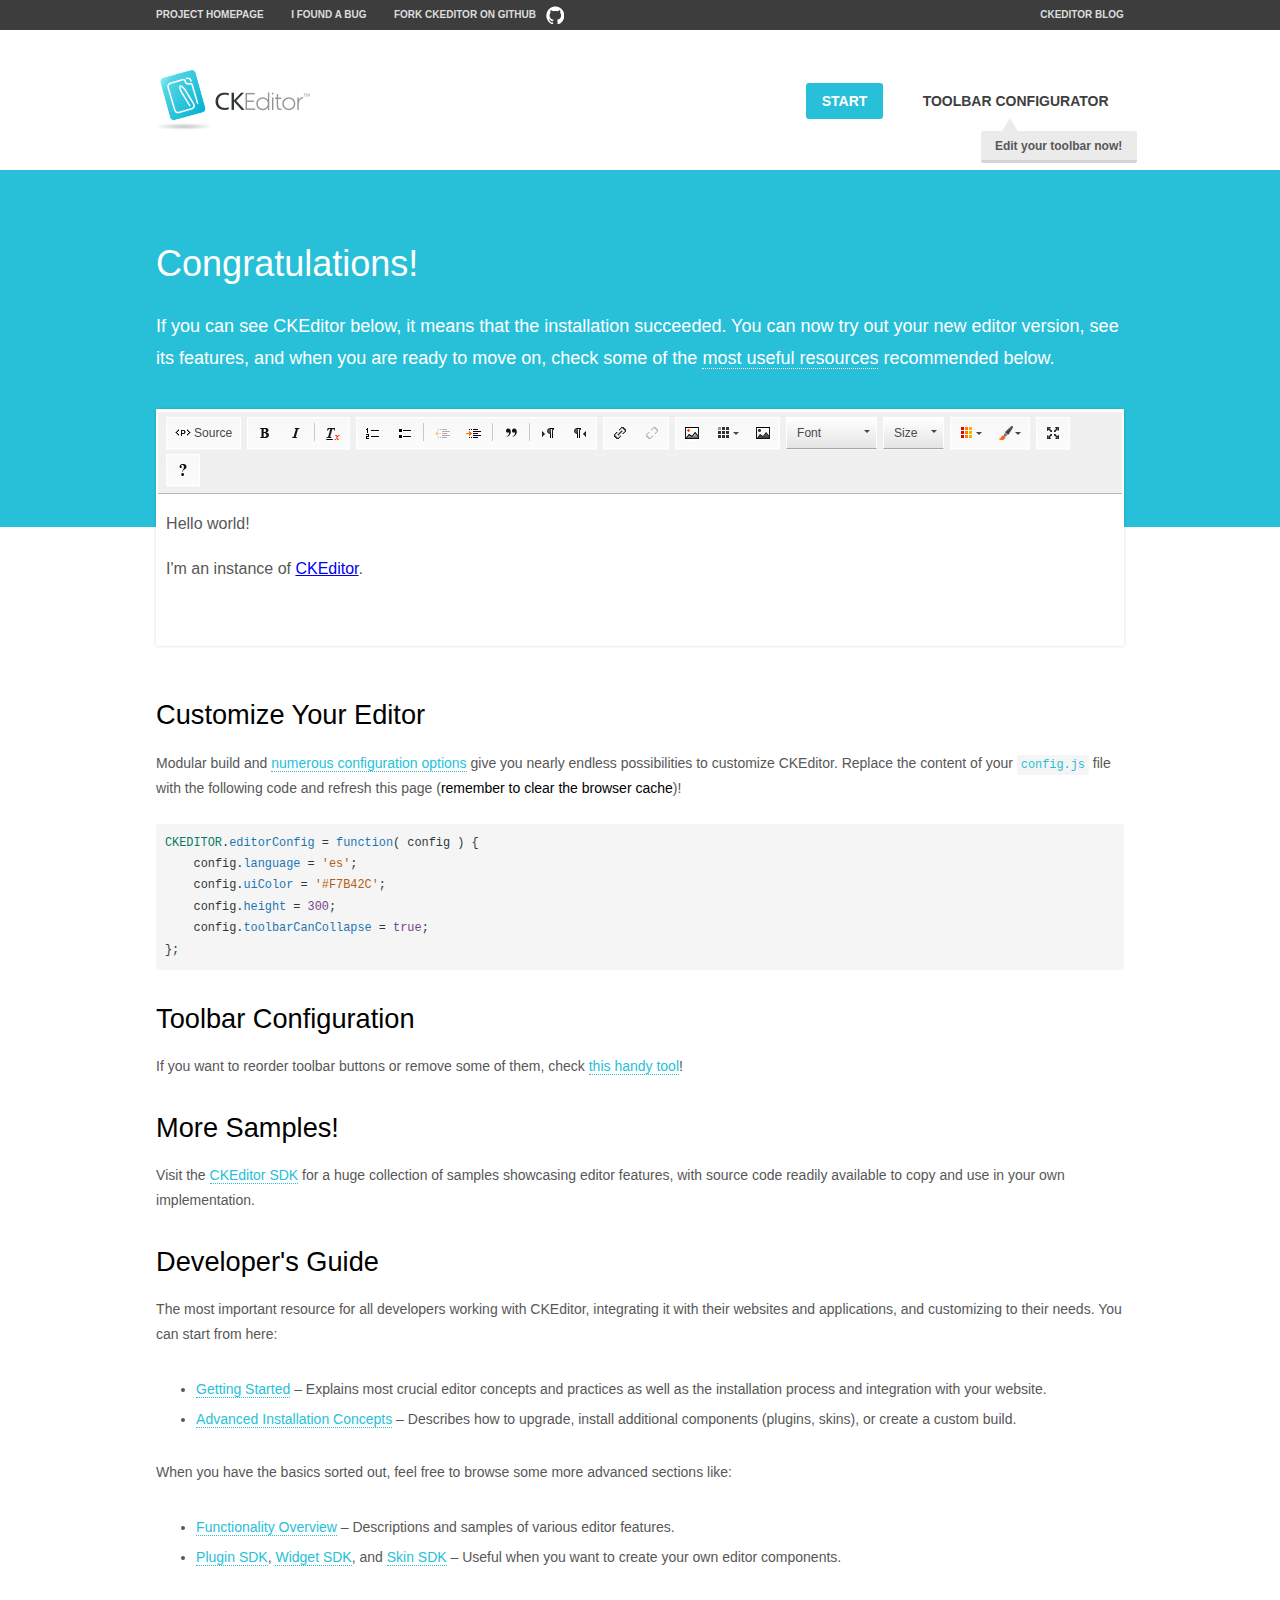
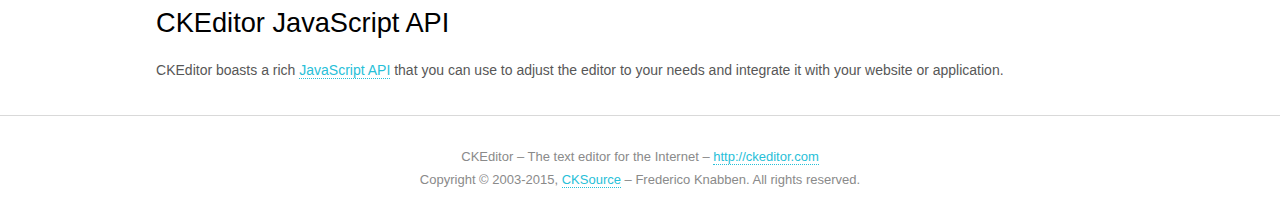
<file: rainloop/v/1.9.3.363/static/ckeditor/samples/index.html>
<!DOCTYPE html>
<!--
Copyright (c) 2003-2015, CKSource - Frederico Knabben. All rights reserved.
For licensing, see LICENSE.md or http://ckeditor.com/license
-->
<html>
<head>
	<meta charset="utf-8">
	<title>CKEditor Sample</title>
	<script src="../ckeditor.js"></script>
	<script src="js/sample.js"></script>
	<link rel="stylesheet" href="css/samples.css">
	<link rel="stylesheet" href="toolbarconfigurator/lib/codemirror/neo.css">
</head>
<body id="main">

<nav class="navigation-a">
	<div class="grid-container">
		<ul class="navigation-a-left grid-width-70">
			<li><a href="http://ckeditor.com">Project Homepage</a></li>
			<li><a href="http://dev.ckeditor.com/">I found a bug</a></li>
			<li><a href="http://github.com/ckeditor/ckeditor-dev" class="icon-pos-right icon-navigation-a-github">Fork CKEditor on GitHub</a></li>
		</ul>
		<ul class="navigation-a-right grid-width-30">
			<li><a href="http://ckeditor.com/blog-list">CKEditor Blog</a></li>
		</ul>
	</div>
</nav>

<header class="header-a">
	<div class="grid-container">
		<h1 class="header-a-logo grid-width-30">
			<a href="index.html"><img src="img/logo.png" alt="CKEditor Sample"></a>
		</h1>

		<nav class="navigation-b grid-width-70">
			<ul>
				<li><a href="index.html" class="button-a button-a-background">Start</a></li>
				<li><a href="toolbarconfigurator/index.html" class="button-a">Toolbar configurator <span class="balloon-a balloon-a-nw">Edit your toolbar now!</span></a></li>
			</ul>
		</nav>
	</div>
</header>

<main>
	<div class="adjoined-top">
		<div class="grid-container">
			<div class="content grid-width-100">
				<h1>Congratulations!</h1>
				<p>
					If you can see CKEditor below, it means that the installation succeeded.
					You can now try out your new editor version, see its features, and when you are ready to move on, check some of the <a href="#sample-customize">most useful resources</a> recommended below.
				</p>
			</div>
		</div>
	</div>
	<div class="adjoined-bottom">
		<div class="grid-container">
			<div class="grid-width-100">
				<div id="editor">
					<h1>Hello world!</h1>
					<p>I'm an instance of <a href="http://ckeditor.com">CKEditor</a>.</p>
				</div>
			</div>
		</div>
	</div>

	<div class="grid-container">
		<div class="content grid-width-100">
			<section id="sample-customize">
				<h2>Customize Your Editor</h2>
				<p>Modular build and <a href="http://docs.ckeditor.com/#!/guide/dev_configuration">numerous configuration options</a> give you nearly endless possibilities to customize CKEditor. Replace the content of your <code><a href="../config.js">config.js</a></code> file with the following code and refresh this page (<strong>remember to clear the browser cache</strong>)!</p>
		<pre class="cm-s-neo CodeMirror"><code><span style="padding-right: 0.1px;"><span class="cm-variable">CKEDITOR</span>.<span class="cm-property">editorConfig</span> <span class="cm-operator">=</span> <span class="cm-keyword">function</span>( <span class="cm-def">config</span> ) {</span>
<span style="padding-right: 0.1px;"><span class="cm-tab">	</span><span class="cm-variable-2">config</span>.<span class="cm-property">language</span> <span class="cm-operator">=</span> <span class="cm-string">'es'</span>;</span>
<span style="padding-right: 0.1px;"><span class="cm-tab">	</span><span class="cm-variable-2">config</span>.<span class="cm-property">uiColor</span> <span class="cm-operator">=</span> <span class="cm-string">'#F7B42C'</span>;</span>
<span style="padding-right: 0.1px;"><span class="cm-tab">	</span><span class="cm-variable-2">config</span>.<span class="cm-property">height</span> <span class="cm-operator">=</span> <span class="cm-number">300</span>;</span>
<span style="padding-right: 0.1px;"><span class="cm-tab">	</span><span class="cm-variable-2">config</span>.<span class="cm-property">toolbarCanCollapse</span> <span class="cm-operator">=</span> <span class="cm-atom">true</span>;</span>
<span style="padding-right: 0.1px;">};</span></code></pre>
			</section>

			<section>
				<h2>Toolbar Configuration</h2>
				<p>If you want to reorder toolbar buttons or remove some of them, check <a href="toolbarconfigurator/index.html">this handy tool</a>!</p>
			</section>

			<section>
				<h2>More Samples!</h2>
				<p>Visit the <a href="http://sdk.ckeditor.com">CKEditor SDK</a> for a huge collection of samples showcasing editor features, with source code readily available to copy and use in your own implementation.</p>
			</section>

			<section>
				<h2>Developer's Guide</h2>
				<p>The most important resource for all developers working with CKEditor, integrating it with their websites and applications, and customizing to their needs. You can start from here:</p>
				<ul>
					<li><a href="http://docs.ckeditor.com/#!/guide/dev_installation">Getting Started</a> &ndash; Explains most crucial editor concepts and practices as well as the installation process and integration with your website.</li>
					<li><a href="http://docs.ckeditor.com/#!/guide/dev_advanced_installation">Advanced Installation Concepts</a> &ndash; Describes how to upgrade, install additional components (plugins, skins), or create a custom build.</li>
				</ul>
					<p>When you have the basics sorted out, feel free to browse some more advanced sections like:</p>
				<ul>
					<li><a href="http://docs.ckeditor.com/#!/guide/dev_features">Functionality Overview</a> &ndash; Descriptions and samples of various editor features.</li>
					<li><a href="http://docs.ckeditor.com/#!/guide/plugin_sdk_intro">Plugin SDK</a>, <a href="http://docs.ckeditor.com/#!/guide/widget_sdk_intro">Widget SDK</a>, and <a href="http://docs.ckeditor.com/#!/guide/skin_sdk_intro">Skin SDK</a> &ndash; Useful when you want to create your own editor components.</li>
				</ul>
			</section>

			<section>
				<h2>CKEditor JavaScript API</h2>
				<p>CKEditor boasts a rich <a href="http://docs.ckeditor.com/#!/api">JavaScript API</a> that you can use to adjust the editor to your needs and integrate it with your website or application.</p>
			</section>
		</div>
	</div>
</main>

<footer class="footer-a grid-container">
	<div class="grid-container">
		<p class="grid-width-100">
			CKEditor &ndash; The text editor for the Internet &ndash; <a class="samples" href="http://ckeditor.com/">http://ckeditor.com</a>
		</p>
		<p class="grid-width-100" id="copy">
			Copyright &copy; 2003-2015, <a class="samples" href="http://cksource.com/">CKSource</a> &ndash; Frederico Knabben. All rights reserved.
		</p>
	</div>
</footer>
<script>
	initSample();
</script>

</body>
</html>
</file>
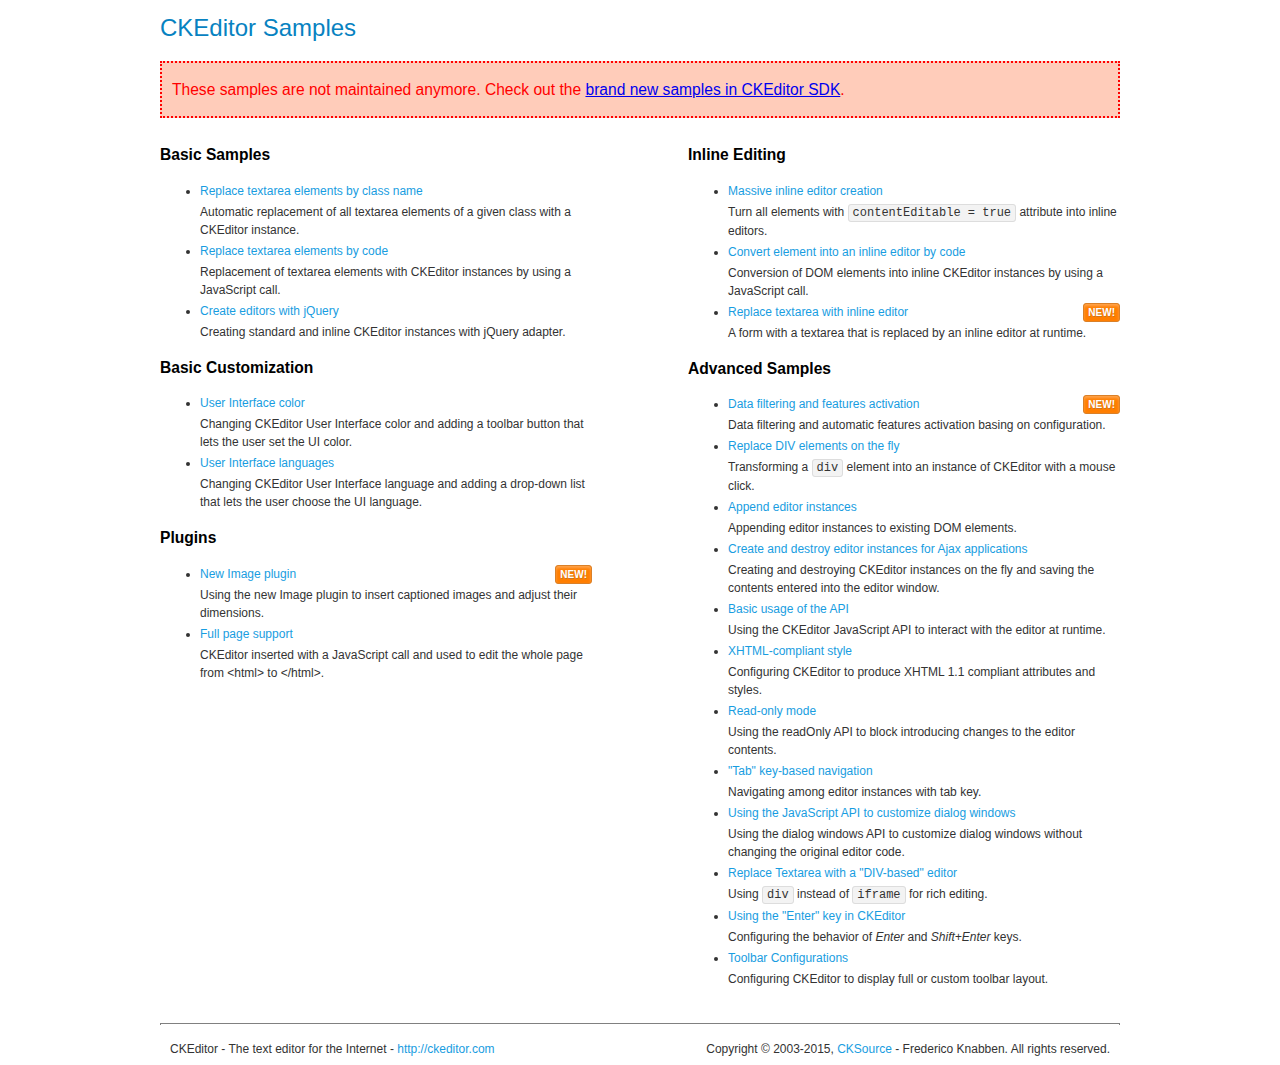
<file: rainloop/v/1.9.3.363/static/ckeditor/samples/old/index.html>
<!DOCTYPE html>
<!--
Copyright (c) 2003-2015, CKSource - Frederico Knabben. All rights reserved.
For licensing, see LICENSE.md or http://ckeditor.com/license
-->
<html>
<head>
	<meta charset="utf-8">
	<title>CKEditor Samples</title>
	<link rel="stylesheet" href="sample.css">
</head>
<body>
	<h1 class="samples">
		CKEditor Samples
	</h1>
	<div class="warning deprecated">
		These samples are not maintained anymore. Check out the <a href="http://sdk.ckeditor.com/">brand new samples in CKEditor SDK</a>.
	</div>
	<div class="twoColumns">
		<div class="twoColumnsLeft">
			<h2 class="samples">
				Basic Samples
			</h2>
			<dl class="samples">
				<dt><a class="samples" href="replacebyclass.html">Replace textarea elements by class name</a></dt>
				<dd>Automatic replacement of all textarea elements of a given class with a CKEditor instance.</dd>

				<dt><a class="samples" href="replacebycode.html">Replace textarea elements by code</a></dt>
				<dd>Replacement of textarea elements with CKEditor instances by using a JavaScript call.</dd>

				<dt><a class="samples" href="jquery.html">Create editors with jQuery</a></dt>
				<dd>Creating standard and inline CKEditor instances with jQuery adapter.</dd>
			</dl>

			<h2 class="samples">
				Basic Customization
			</h2>
			<dl class="samples">
				<dt><a class="samples" href="uicolor.html">User Interface color</a></dt>
				<dd>Changing CKEditor User Interface color and adding a toolbar button that lets the user set the UI color.</dd>

				<dt><a class="samples" href="uilanguages.html">User Interface languages</a></dt>
				<dd>Changing CKEditor User Interface language and adding a drop-down list that lets the user choose the UI language.</dd>
			</dl>


			<h2 class="samples">Plugins</h2>
<dl class="samples">
<dt><a class="samples" href="image2/image2.html">New Image plugin</a><span class="new">New!</span></dt>
<dd>Using the new Image plugin to insert captioned images and adjust their dimensions.</dd>

<dt><a class="samples" href="wysiwygarea/fullpage.html">Full page support</a></dt>
<dd>CKEditor inserted with a JavaScript call and used to edit the whole page from &lt;html&gt; to &lt;/html&gt;.</dd>
</dl>
		</div>
		<div class="twoColumnsRight">
			<h2 class="samples">
				Inline Editing
			</h2>
			<dl class="samples">
				<dt><a class="samples" href="inlineall.html">Massive inline editor creation</a></dt>
				<dd>Turn all elements with <code>contentEditable = true</code> attribute into inline editors.</dd>

				<dt><a class="samples" href="inlinebycode.html">Convert element into an inline editor by code</a></dt>
				<dd>Conversion of DOM elements into inline CKEditor instances by using a JavaScript call.</dd>

				<dt><a class="samples" href="inlinetextarea.html">Replace textarea with inline editor</a> <span class="new">New!</span></dt>
				<dd>A form with a textarea that is replaced by an inline editor at runtime.</dd>

				
			</dl>

			<h2 class="samples">
				Advanced Samples
			</h2>
			<dl class="samples">
				<dt><a class="samples" href="datafiltering.html">Data filtering and features activation</a> <span class="new">New!</span></dt>
				<dd>Data filtering and automatic features activation basing on configuration.</dd>

				<dt><a class="samples" href="divreplace.html">Replace DIV elements on the fly</a></dt>
				<dd>Transforming a <code>div</code> element into an instance of CKEditor with a mouse click.</dd>

				<dt><a class="samples" href="appendto.html">Append editor instances</a></dt>
				<dd>Appending editor instances to existing DOM elements.</dd>

				<dt><a class="samples" href="ajax.html">Create and destroy editor instances for Ajax applications</a></dt>
				<dd>Creating and destroying CKEditor instances on the fly and saving the contents entered into the editor window.</dd>

				<dt><a class="samples" href="api.html">Basic usage of the API</a></dt>
				<dd>Using the CKEditor JavaScript API to interact with the editor at runtime.</dd>

				<dt><a class="samples" href="xhtmlstyle.html">XHTML-compliant style</a></dt>
				<dd>Configuring CKEditor to produce XHTML 1.1 compliant attributes and styles.</dd>

				<dt><a class="samples" href="readonly.html">Read-only mode</a></dt>
				<dd>Using the readOnly API to block introducing changes to the editor contents.</dd>

				<dt><a class="samples" href="tabindex.html">"Tab" key-based navigation</a></dt>
				<dd>Navigating among editor instances with tab key.</dd>


				
<dt><a class="samples" href="dialog/dialog.html">Using the JavaScript API to customize dialog windows</a></dt>
<dd>Using the dialog windows API to customize dialog windows without changing the original editor code.</dd>

<dt><a class="samples" href="divarea/divarea.html">Replace Textarea with a &quot;DIV-based&quot; editor</a></dt>
<dd>Using <code>div</code> instead of <code>iframe</code> for rich editing.</dd>

<dt><a class="samples" href="enterkey/enterkey.html">Using the &quot;Enter&quot; key in CKEditor</a></dt>
<dd>Configuring the behavior of <em>Enter</em> and <em>Shift+Enter</em> keys.</dd>

<dt><a class="samples" href="toolbar/toolbar.html">Toolbar Configurations</a></dt>
<dd>Configuring CKEditor to display full or custom toolbar layout.</dd>

			</dl>
		</div>
	</div>
	<div id="footer">
		<hr>
		<p>
			CKEditor - The text editor for the Internet - <a class="samples" href="http://ckeditor.com/">http://ckeditor.com</a>
		</p>
		<p id="copy">
			Copyright &copy; 2003-2015, <a class="samples" href="http://cksource.com/">CKSource</a> - Frederico Knabben. All rights reserved.
		</p>
	</div>
</body>
</html>
</file>
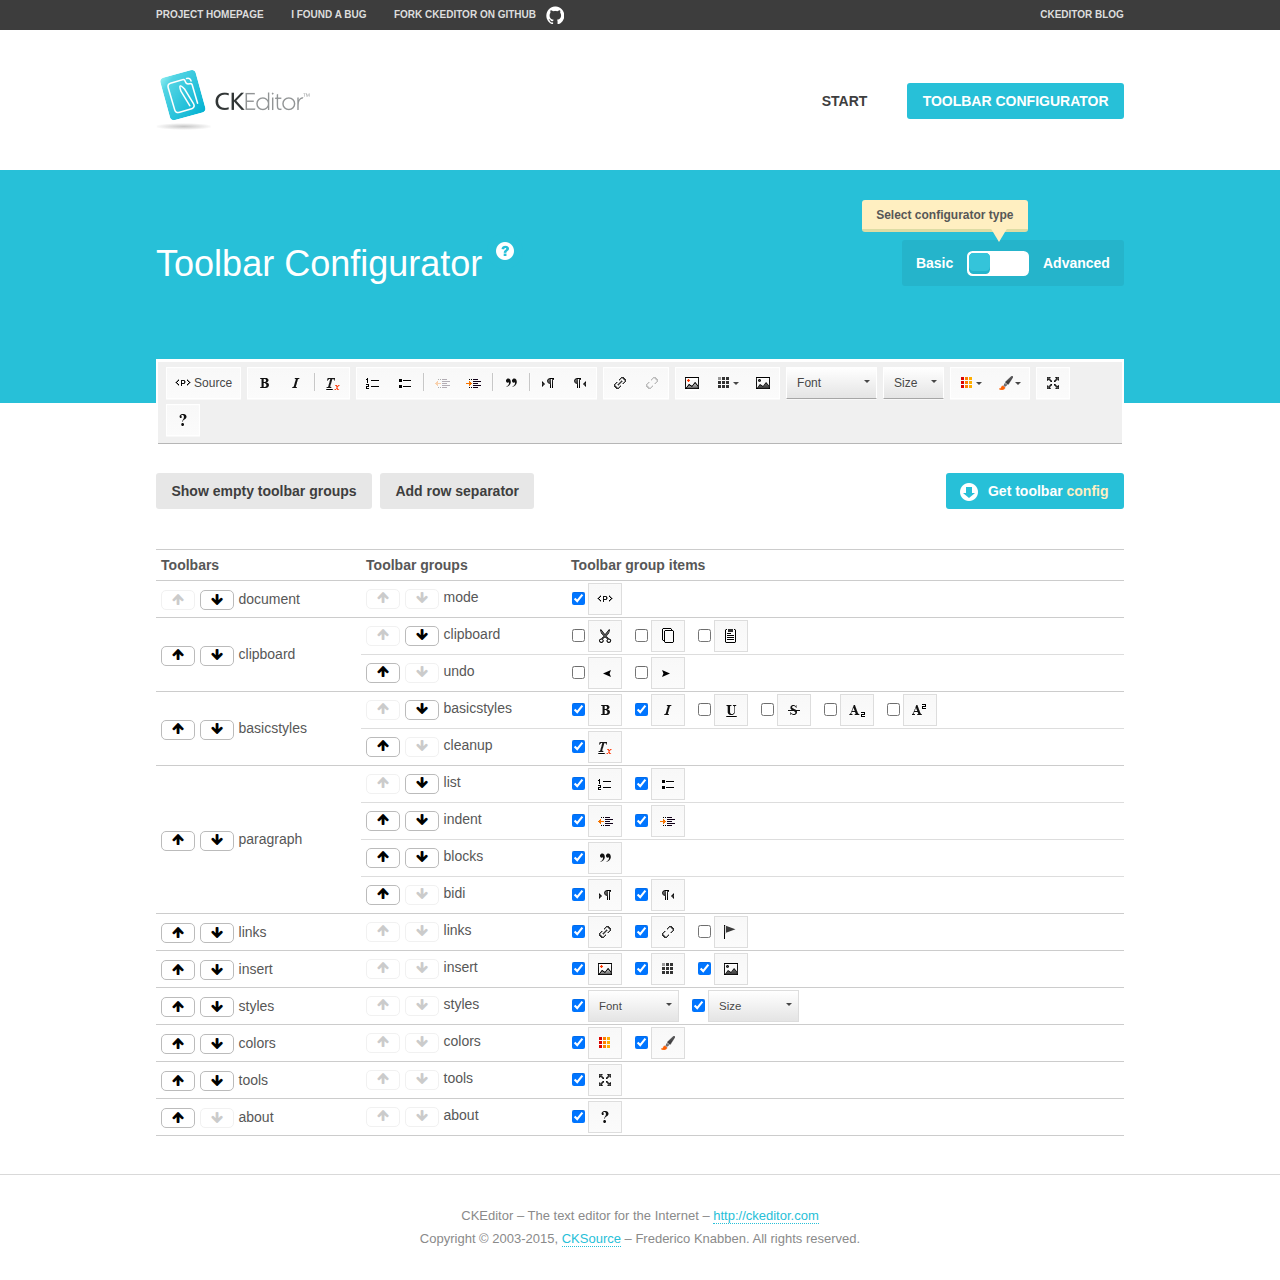
<file: rainloop/v/1.9.3.363/static/ckeditor/samples/toolbarconfigurator/index.html>
<!DOCTYPE html>
<!--
Copyright (c) 2003-2015, CKSource - Frederico Knabben. All rights reserved.
For licensing, see LICENSE.md or http://ckeditor.com/license
-->
<!--[if IE 8]><html class="ie8"><![endif]-->
<!--[if gt IE 8]><html><![endif]-->
<!--[if !IE]><!--><html><!--<![endif]-->
<head>
	<meta charset="utf-8">
	<title>Toolbar Configurator</title>
	<script src="../../ckeditor.js"></script>
	<script>
		if ( CKEDITOR.env.ie && CKEDITOR.env.version < 9 )
			CKEDITOR.tools.enableHtml5Elements( document );
	</script>
	<link rel="stylesheet" href="lib/codemirror/codemirror.css">
	<link rel="stylesheet" href="lib/codemirror/show-hint.css">
	<link rel="stylesheet" href="lib/codemirror/neo.css">
	<link rel="stylesheet" href="css/fontello.css">
	<link rel="stylesheet" href="../css/samples.css">
</head>
<body id="toolbar">

<nav class="navigation-a">
	<div class="grid-container">
		<ul class="navigation-a-left grid-width-70">
			<li><a href="http://ckeditor.com">Project Homepage</a></li>
			<li><a href="http://dev.ckeditor.com/">I found a bug</a></li>
			<li><a href="http://github.com/ckeditor/ckeditor-dev" class="icon-pos-right icon-navigation-a-github">Fork CKEditor on GitHub</a></li>
		</ul>
		<ul class="navigation-a-right grid-width-30">
			<li><a href="http://ckeditor.com/blog-list">CKEditor Blog</a></li>
		</ul>
	</div>
</nav>

<header class="header-a">
	<div class="grid-container">
		<h1 class="header-a-logo grid-width-30">
			<a href="../index.html"><img src="../img/logo.png" alt="CKEditor Logo"></a>
		</h1>
		<nav class="navigation-b grid-width-70">
			<ul>
				<li><a href="../index.html"  class="button-a">Start</a></li>
				<li><a href="index.html"  class="button-a button-a-background">Toolbar configurator</a></li>
			</ul>
		</nav>
	</div>
</header>

<main>
	<div class="adjoined-top">
		<div class="grid-container">
			<div class="content grid-width-100">
				<div class="grid-container-nested">
					<h1 class="grid-width-60">
						Toolbar Configurator
						<a href="#help-content" type="button" title="Configurator help" id="help" class="button-a button-a-background button-a-no-text icon-pos-left icon-question-mark">Help</a>
					</h1>

					<div class="grid-width-40 grid-switch-magic">
						<div class="switch">
							<span class="balloon-a balloon-a-se">Select configurator type</span>
							<input type="radio" name="radio" data-num="1" id="radio-basic" />
							<input type="radio" name="radio" data-num="2" id="radio-advanced" />
							<label data-for="1" for="radio-basic">Basic</label>
							<span class="switch-inner">
								<span class="handler"></span>
							</span>
							<label data-for="2" for="radio-advanced">Advanced</label>
						</div>
					</div>
				</div>
			</div>
		</div>
	</div>
	<div class="adjoined-bottom">
		<div class="grid-container">
			<div class="grid-width-100">
				<div class="editors-container">
					<div id="editor-basic"></div>
					<div id="editor-advanced"></div>
				</div>
			</div>
		</div>
	</div>

	<div class="grid-container configurator">
		<div class="content grid-width-100">
			<div class="configurator">
				<div>
					<div id="toolbarModifierWrapper"></div>
				</div>
			</div>
		</div>
	</div>

	<div id="help-content">
		<div class="grid-container">
			<div class="grid-width-100">
				<h2>What Am I Doing Here?</h2>

				<div class="grid-container grid-container-nested">
					<div class="basic">
						<div class="grid-width-50">
							<p>Arrange <a href="http://docs.ckeditor.com/#!/api/CKEDITOR.config-cfg-toolbarGroups">toolbar groups</a>, toggle <a href="http://docs.ckeditor.com/#!/api/CKEDITOR.config-cfg-removeButtons">button visibility</a> according to your needs and get your toolbar configuration.</p>
							<p>You can replace the content of the <a href="../../config.js"><code>config.js</code></a> file with the generated configuration. If you already set some configuration options you will need to merge both configurations.</p>
						</div>
						<div class="grid-width-50">
							<p>Read more about different ways of <a href="http://docs.ckeditor.com/#!/guide/dev_configuration">setting configuration</a> and do not forget about <strong>clearing browser cache</strong>.</p>
							<p>Arranging toolbar groups is the recommended way of configuring the toolbar, but if you need more freedom you can use the <a href="#advanced">advanced configurator</a>.</p>
						</div>
					</div>
					<div class="advanced" style="display: none;">
						<div class="grid-width-50">
							<p>With this code editor you can edit your <a href="http://docs.ckeditor.com/#!/api/CKEDITOR.config-cfg-toolbar">toolbar configuration</a> live.</p>
							<p>You can replace the content of the <a href="../../config.js"><code>config.js</code></a> file with the generated configuration. If you already set some configuration options you will need to merge both configurations.</p>
						</div>
						<div class="grid-width-50">
							<p>Read more about different ways of <a href="http://docs.ckeditor.com/#!/guide/dev_configuration">setting configuration</a> and do not forget about <strong>clearing browser cache</strong>.</p>
						</div>
					</div>
				</div>

				<p class="grid-container grid-container-nested">
					<button type="button" class="help-content-close grid-width-100 button-a button-a-background">Got it. Let's play!</button>
				</p>
			</div>
		</div>
	</div>
</main>

<footer class="footer-a grid-container">
	<p class="grid-width-100">
		CKEditor &ndash; The text editor for the Internet &ndash; <a class="samples" href="http://ckeditor.com/">http://ckeditor.com</a>
	</p>
	<p class="grid-width-100" id="copy">
		Copyright &copy; 2003-2015, <a class="samples" href="http://cksource.com/">CKSource</a> &ndash; Frederico Knabben. All rights reserved.
	</p>
</footer>

<script src="lib/codemirror/codemirror.js"></script>
<script src="lib/codemirror/javascript.js"></script>
<script src="lib/codemirror/show-hint.js"></script>

<script src="js/fulltoolbareditor.js"></script>
<script src="js/abstracttoolbarmodifier.js"></script>
<script src="js/toolbarmodifier.js"></script>
<script src="js/toolbartextmodifier.js"></script>
<script src="../js/sf.js"></script>

<script>
	( function() {
		'use strict';

		var mode = ( window.location.hash.substr( 1 ) === 'advanced' ) ? 'advanced' : 'basic',
			configuratorSection = CKEDITOR.document.findOne( 'main > .grid-container.configurator' ),
			basicInstruction = CKEDITOR.document.findOne( '#help-content .basic' ),
			advancedInstruction = CKEDITOR.document.findOne( '#help-content .advanced' ),

			// Configurator mode switcher.
			modeSwitchBasic = CKEDITOR.document.getById( 'radio-basic' ),
			modeSwitchAdvanced = CKEDITOR.document.getById( 'radio-advanced' );

		// Initial setup
		function updateSwitcher() {
			if ( mode === 'advanced' ) {
				modeSwitchAdvanced.$.checked = true;
			} else {
				modeSwitchBasic.$.checked = true;
			}
		}

		updateSwitcher();

		CKEDITOR.document.getWindow().on( 'hashchange', function( e ) {
			var hash = window.location.hash.substr( 1 );
			if ( !( hash === 'advanced' || hash === 'basic' ) ) {
				return;
			}
			mode = hash;
			onToolbarsDone( mode );
		} );

		CKEDITOR.document.getWindow().on( 'resize', function() {
			updateToolbar( ( mode === 'basic' ? toolbarModifier : toolbarTextModifier )[ 'editorInstance' ] );
		} );

		function onRefresh( modifier ) {
			modifier = modifier || this;

			if ( mode === 'basic' && modifier instanceof ToolbarConfigurator.ToolbarTextModifier ) {
				return;
			}

			// CodeMirror container becomes visible, so we need to refresh and to avoid rendering problems.
			if ( mode === 'advanced' && modifier instanceof ToolbarConfigurator.ToolbarTextModifier ) {
				modifier.codeContainer.refresh();
			}

			updateToolbar( modifier.editorInstance );
		}

		function updateToolbar( editor ) {
			var editorContainer = editor.container;

			// Not always editor is loaded.
			if ( !editorContainer ) {
				return;
			}

			var displayStyle = editorContainer.getStyle( 'display' );

			editorContainer.setStyle( 'display', 'block' );

			var newHeight = editorContainer.getSize( 'height' );

			var newMarginTop = parseInt( editorContainer.getComputedStyle( 'margin-top' ), 10 );
			newMarginTop = ( isNaN( newMarginTop ) ? 0 : Number( newMarginTop ) );

			var newMarginBottom = parseInt( editorContainer.getComputedStyle( 'margin-bottom' ), 10 );
			newMarginBottom = ( isNaN( newMarginBottom ) ? 0 : Number( newMarginBottom ) );

			var result = newHeight + newMarginTop + newMarginBottom;

			editorContainer.setStyle( 'display', displayStyle );

			editor.container.getAscendant( 'div' ).setStyle( 'height', result + 'px' );
		}

		var toolbarModifier = new ToolbarConfigurator.ToolbarModifier( 'editor-basic' );

		var done = 0;
		toolbarModifier.init( onToolbarInit );
		toolbarModifier.onRefresh = onRefresh;

		CKEDITOR.document.getById( 'toolbarModifierWrapper' ).append( toolbarModifier.mainContainer );

		var toolbarTextModifier = new ToolbarConfigurator.ToolbarTextModifier( 'editor-advanced' );
		toolbarTextModifier.init( onToolbarInit );
		toolbarTextModifier.onRefresh = onRefresh;

		function onToolbarInit() {
			if ( ++done === 2 ) {
				onToolbarsDone();

				positionSticky.watch( CKEDITOR.document.findOne( '.toolbar' ), function() {
					return mode === 'advanced';
				} );
			}
		}

		function onToolbarsDone() {
			if ( mode === 'basic' ) {
				toggleModeBasic( false );
			} else {
				toggleModeAdvanced( false );
			}

			updateSwitcher();

			setTimeout( function() {
				CKEDITOR.document.findOne( '.editors-container' ).addClass( 'active' );
				CKEDITOR.document.findOne( '#toolbarModifierWrapper' ).addClass( 'active' );
			}, 200 );
		}

		CKEDITOR.document.getById( 'toolbarModifierWrapper' ).append( toolbarTextModifier.mainContainer );

		function toogleModeSwitch( onElement, offElement, onModifier, offModifier ) {
			onElement.addClass( 'fancy-button-active' );
			offElement.removeClass( 'fancy-button-active' );

			onModifier.showUI();
			offModifier.hideUI();
		}

		function toggleModeBasic( callOnRefresh ) {
			callOnRefresh = ( callOnRefresh !== false );
			mode = 'basic';
			window.location.hash = '#basic';
			toogleModeSwitch( modeSwitchBasic, modeSwitchAdvanced, toolbarModifier, toolbarTextModifier );

			configuratorSection.removeClass( 'freed-width' );
			basicInstruction.show();
			advancedInstruction.hide();

			callOnRefresh && onRefresh( toolbarModifier );
		}

		function toggleModeAdvanced( callOnRefresh ) {
			callOnRefresh = ( callOnRefresh !== false );
			mode = 'advanced';
			window.location.hash = '#advanced';
			toogleModeSwitch( modeSwitchAdvanced, modeSwitchBasic, toolbarTextModifier, toolbarModifier );

			configuratorSection.addClass( 'freed-width' );
			advancedInstruction.show();
			basicInstruction.hide();

			callOnRefresh && onRefresh( toolbarTextModifier );
		}

		modeSwitchBasic.on( 'click', toggleModeBasic );
		modeSwitchAdvanced.on( 'click', toggleModeAdvanced );

		//
		// Position:sticky for the toolbar.
		//

		// Will make elements behave like they were styled with position:sticky.
		var positionSticky = {
			// Store object: {
			// 		element: CKEDITOR.dom.element, // Element which will float.
			// 		placeholder: CKEDITOR.dom.element, // Placeholder which is place to prevent page bounce.
			// 		isFixed: boolean // Whether element float now.
			// }
			watched: [],

			active: [],

			staticContainer: null,

			init: function() {
				var element = CKEDITOR.dom.element.createFromHtml(
					'<div class="staticContainer">' +
						'<div class="grid-container" >' +
							'<div class="grid-width-100">' +
								'<div class="inner"></div>' +
							'</div>' +
						'</div>' +
					'</div>' );

				this.staticContainer = element.findOne( '.inner' );

				CKEDITOR.document.getBody().append( element );
			},

			watch: function( element, preventFunc ) {
				this.watched.push( {
					element: element,
					placeholder: new CKEDITOR.dom.element( 'div' ),
					isFixed: false,
					preventFunc: preventFunc
				} );
			},

			checkAll: function() {
				for ( var i = 0; i < this.watched.length; i++ ) {
					this.check( this.watched[ i ] );
				}
			},

			check: function( element ) {
				var isFixed = element.isFixed;
				var shouldBeFixed = this.shouldBeFixed( element );

				// Nothing to be done.
				if ( isFixed === shouldBeFixed ) {
					return;
				}

				var placeholder = element.placeholder;

				if ( isFixed ) {
					// Unfixing.

					element.element.insertBefore( placeholder );
					placeholder.remove();

					element.element.removeStyle( 'margin' );

					this.active.splice( CKEDITOR.tools.indexOf( this.active, element ), 1 );

				} else {
					// Fixing.
					placeholder.setStyle( 'width', element.element.getSize( 'width' ) + 'px' );
					placeholder.setStyle( 'height', element.element.getSize( 'height' ) + 'px' );
					placeholder.setStyle( 'margin-bottom', element.element.getComputedStyle( 'margin-bottom' ) );
					placeholder.setStyle( 'display', element.element.getComputedStyle( 'display' ) );
					placeholder.insertAfter( element.element );

					this.staticContainer.append( element.element );

					this.active.push( element );
				}

				element.isFixed = !element.isFixed;
			},

			shouldBeFixed: function( element ) {
				if ( element.preventFunc && element.preventFunc() ) {
					return false;
				}

				// If element is already fixed we are checking it's placeholder.
				var related = ( element.isFixed ? element.placeholder : element.element ),
					clientRect = related.$.getBoundingClientRect(),
					staticHeight = this.staticContainer.getSize('height' ),
					elemHeight = element.element.getSize( 'height' );

				if ( element.isFixed ) {
					return ( clientRect.top + elemHeight < staticHeight );
				} else {
					return ( clientRect.top < staticHeight );
				}
			}
		};

		positionSticky.init();

		CKEDITOR.document.getWindow().on( 'scroll',
			new CKEDITOR.tools.eventsBuffer( 100, positionSticky.checkAll, positionSticky ).input
		);

		// Make the toolbar sticky.
		positionSticky.watch( CKEDITOR.document.findOne( '.editors-container' ) );

		// Help button and help-content.
		( function() {
			var helpButton = CKEDITOR.document.getById( 'help' ),
				helpContent = CKEDITOR.document.getById( 'help-content' );

			// Don't show help button on IE8 because it's unsupported by Pico Modal.
			if ( CKEDITOR.env.ie && CKEDITOR.env.version == 8 ) {
				helpButton.hide();
			} else {
				// Display help modal when the button is clicked.
				helpButton.on( 'click', function( evt ) {
					SF.modal( {
						// Clone modal content from DOM.
						content: helpContent.getHtml(),

						afterCreate: function( modal ) {
							// Enable modal content button to close the modal.
							new CKEDITOR.dom.element( modal.modalElem() ).findOne( '.help-content-close' ).once( 'click', modal.close );
						}
					} ).show();
				} );
			}
		} )();
	} )();
</script>
</body>
</html>
</file>
<file: rainloop/v/1.9.3.363/static/ckeditor/samples/css/samples.css>
/**
 * @license Copyright (c) 2003-2015, CKSource - Frederico Knabben. All rights reserved.
 * For licensing, see LICENSE.md or http://ckeditor.com/license
 */
@media (max-width: 900px) {
  .global-is-mobile-hidden {
    display: none !important;
  }
}
article,
aside,
details,
figcaption,
figure,
footer,
header,
hgroup,
main,
menu,
nav,
section {
  display: block;
}
body,
html {
  margin: 0;
  padding: 0;
  font: 16px / 1.8 Arial, 'Helvetica Neue', Helvetica, sans-serif;
  font-weight: 300;
  color: #575757;
}
.grid-width-10 {
  width: 10%;
}
.grid-width-20 {
  width: 20%;
}
.grid-width-30 {
  width: 30%;
}
.grid-width-40 {
  width: 40%;
}
.grid-width-50 {
  width: 50%;
}
.grid-width-60 {
  width: 60%;
}
.grid-width-70 {
  width: 70%;
}
.grid-width-80 {
  width: 80%;
}
.grid-width-90 {
  width: 90%;
}
.grid-width-100 {
  width: 100%;
}
@media (max-width: 900px) {
  .grid-width-10,
  .grid-width-20,
  .grid-width-30,
  .grid-width-40,
  .grid-width-50,
  .grid-width-60,
  .grid-width-70,
  .grid-width-80,
  .grid-width-90,
  .grid-width-100 {
    width: 100%;
  }
}
*[class*="grid-width"] {
  -webkit-box-sizing: border-box;
  -moz-box-sizing: border-box;
  box-sizing: border-box;
  padding-left: 4%;
  padding-right: 4%;
  float: left;
}
*[class*="grid-width"]:after,
.grid-container:after,
*[class*="grid-width"]:before,
.grid-container:before {
  content: '';
  display: block;
  overflow: hidden;
  visibility: hidden;
  font-size: 0;
  line-height: 0;
  width: 0;
  height: 0;
}
*[class*="grid-width"]:after,
.grid-container:after {
  clear: both;
}
.grid-container {
  -webkit-box-sizing: border-box;
  -moz-box-sizing: border-box;
  box-sizing: border-box;
  margin-left: auto;
  margin-right: auto;
}
.grid-container-nested *[class*="grid-width"]:first-child {
  padding-left: 0;
}
.grid-container-nested *[class*="grid-width"]:last-child {
  padding-right: 0;
}
@media (max-width: 900px) {
  .grid-container-nested *[class*="grid-width"]:first-child {
    padding-left: 4%;
  }
  .grid-container-nested *[class*="grid-width"]:last-child {
    padding-right: 4%;
  }
}
.header-a {
  min-height: 140px;
  overflow: hidden;
}
.header-a .header-a-logo {
  margin: 40px 0 0;
}
@media (max-width: 900px) {
  .header-a .header-a-logo {
    text-align: center;
  }
}
.header-a .header-a-logo img {
  border: transparent;
}
.navigation-a {
  height: 30px;
  background: #3d3d3d;
  position: absolute;
  left: 0;
  right: 0;
  top: 0;
  padding: 0;
  overflow: hidden;
}
@media (max-width: 900px) {
  .navigation-a {
    text-align: center;
  }
}
.navigation-a ul {
  list-style: none;
  margin: 0;
  overflow: hidden;
}
.navigation-a ul li,
.navigation-a ul li a {
  display: inline-block;
}
@media (max-width: 900px) {
  .navigation-a ul {
    width: auto;
    text-overflow: ellipsis;
    white-space: nowrap;
    display: inline-block;
    float: none;
  }
  .navigation-a ul:before,
  .navigation-a ul:after {
    display: none;
  }
}
.navigation-a ul.navigation-a-left {
  text-align: left;
}
@media (max-width: 900px) {
  .navigation-a ul.navigation-a-left {
    padding-right: 0;
  }
}
.navigation-a ul.navigation-a-right {
  text-align: right;
}
@media (max-width: 900px) {
  .navigation-a ul.navigation-a-right {
    padding-left: 23px;
  }
}
.navigation-a ul li + li {
  margin-left: 23px;
}
.navigation-a ul li a {
  font-size: 10px;
  font-size: 0.625rem;
  line-height: 18px;
  line-height: 1.13rem;
  line-height: 30px;
  float: left;
  color: #dddddd;
  font-weight: bold;
  text-decoration: none;
  text-transform: uppercase;
}
.navigation-a ul li a:hover {
  cursor: pointer;
  color: #ffffff;
}
.icon-navigation-a-github:before,
.icon-navigation-a-github:after {
  background-image: url("[data-uri]");
}
.navigation-b {
  text-align: right;
  margin: 52px 0 0;
  overflow: visible;
}
@media (max-width: 900px) {
  .navigation-b {
    text-align: center;
    margin-top: 20px;
    padding: 0;
  }
}
.navigation-b ul {
  padding: 0;
  list-style: none;
  margin: 0;
  overflow: visible;
}
.navigation-b ul li,
.navigation-b ul li a {
  display: inline-block;
}
@media (max-width: 900px) {
  .navigation-b ul {
    display: table;
    width: 100%;
    padding-bottom: 1.5em;
  }
}
@media (max-width: 900px) {
  .navigation-b ul li {
    display: table-row;
  }
}
.navigation-b ul li + li {
  margin-left: 20px;
}
@media (max-width: 900px) {
  .navigation-b ul li + li {
    margin-left: 0;
  }
}
.navigation-b ul li a {
  -webkit-box-sizing: border-box;
  -moz-box-sizing: border-box;
  box-sizing: border-box;
  text-transform: uppercase;
  text-decoration: none;
  outline: none;
}
@media (max-width: 900px) {
  .navigation-b ul li a {
    width: 100%;
    -webkit-border-radius: 0;
    -webkit-background-clip: padding-box;
    -moz-border-radius: 0;
    -moz-background-clip: padding;
    border-radius: 0;
    background-clip: padding-box;
  }
}
.footer-a {
  font-size: 13px;
  font-size: 0.8125rem;
  line-height: 23.4px;
  line-height: 1.46rem;
  padding-top: 2.25em;
  padding-bottom: 2.25em;
  overflow: hidden;
  color: #8a8a8a;
}
.footer-a a {
  color: #27c0d8;
  text-decoration: none;
  border-bottom: 1px dotted #27c0d8;
}
.footer-a a:hover {
  color: #23adc2;
}
.footer-a p {
  margin: 0;
  display: inline-block;
  text-align: center;
}
.content {
  font-size: 14px;
  font-size: 0.875rem;
  line-height: 25.2px;
  line-height: 1.57rem;
  overflow: hidden;
  padding-top: 1.5em;
  padding-bottom: 1.5em;
}
.content p {
  margin: 0.75em 0;
}
.content ul,
.content ol,
.content pre,
.content blockquote,
.content textarea:not([class^="cke"]),
.content .cke {
  margin: 1.875em 0;
}
.content code,
.content kbd {
  -webkit-border-radius: 3px;
  -webkit-background-clip: padding-box;
  -moz-border-radius: 3px;
  -moz-background-clip: padding;
  border-radius: 3px;
  background-clip: padding-box;
  padding: 3px 4px;
}
.content pre,
.content code,
.content kbd,
.content blockquote {
  background: #f5f5f5;
}
.content blockquote,
.content pre {
  background: none;
  border-left: 4px solid #27c0d8;
  padding: 1.5em 2.25em;
}
.content p a,
.content ul a,
.content ol a,
.content blockquote a,
.content h1 a,
.content h2 a,
.content h3 a,
.content h4 a,
.content h5 a {
  color: #27c0d8;
  text-decoration: none;
  border-bottom: 1px dotted #27c0d8;
}
.content p a:hover,
.content ul a:hover,
.content ol a:hover,
.content blockquote a:hover,
.content h1 a:hover,
.content h2 a:hover,
.content h3 a:hover,
.content h4 a:hover,
.content h5 a:hover {
  color: #23adc2;
}
.content h1,
.content h2,
.content h3,
.content h4,
.content h5 {
  color: #000;
  font-weight: 100;
}
.content h1 code,
.content h2 code,
.content h3 code,
.content h4 code,
.content h5 code,
.content h1 kbd,
.content h2 kbd,
.content h3 kbd,
.content h4 kbd,
.content h5 kbd {
  font-size: inherit;
}
.content h1 a.content-heading-anchor,
.content h2 a.content-heading-anchor,
.content h3 a.content-heading-anchor,
.content h4 a.content-heading-anchor,
.content h5 a.content-heading-anchor {
  font-weight: 100;
  vertical-align: middle;
  opacity: 0;
  border: 0;
}
.content h1:hover a.content-heading-anchor,
.content h2:hover a.content-heading-anchor,
.content h3:hover a.content-heading-anchor,
.content h4:hover a.content-heading-anchor,
.content h5:hover a.content-heading-anchor {
  opacity: 1;
}
.content h1:target lesshat-selector,
.content h2:target lesshat-selector,
.content h3:target lesshat-selector,
.content h4:target lesshat-selector,
.content h5:target lesshat-selector {
  -lh-property: 0; }
@-webkit-keyframes targetLinkOpacity{ 0%{ opacity: 0 } 100%{ opacity: 1 }}
@-moz-keyframes targetLinkOpacity{ 0%{ opacity: 0 } 100%{ opacity: 1 }}
@-o-keyframes targetLinkOpacity{ 0%{ opacity: 0 } 100%{ opacity: 1 }}
@keyframes targetLinkOpacity{ 0%{ opacity: 0 } 100%{ opacity: 1 };
}
.content h1:target a,
.content h2:target a,
.content h3:target a,
.content h4:target a,
.content h5:target a {
  -webkit-animation: targetLinkOpacity 0.5s linear alternate;
  -moz-animation: targetLinkOpacity 0.5s linear alternate;
  -o-animation: targetLinkOpacity 0.5s linear alternate;
  animation: targetLinkOpacity 0.5s linear alternate;
  opacity: 1;
}
.content input,
.content select,
.content textarea:not([class^="cke"]) {
  -webkit-border-radius: 3px;
  -webkit-background-clip: padding-box;
  -moz-border-radius: 3px;
  -moz-background-clip: padding;
  border-radius: 3px;
  background-clip: padding-box;
  -webkit-box-shadow: inset 0 1px 1px rgba(0, 0, 0, 0.08);
  -moz-box-shadow: inset 0 1px 1px rgba(0, 0, 0, 0.08);
  box-shadow: inset 0 1px 1px rgba(0, 0, 0, 0.08);
  font: inherit;
  color: inherit;
  border: 1px solid #d9d9d9;
  padding: .2em .5em;
}
.content input:focus,
.content select:focus,
.content textarea:not([class^="cke"]):focus {
  border-color: #66afe9;
  outline: 0;
  -webkit-box-shadow: inset 0 1px 1px rgba(0, 0, 0, 0.08), 0 0 8px #93c6ef;
  -moz-box-shadow: inset 0 1px 1px rgba(0, 0, 0, 0.08), 0 0 8px #93c6ef;
  box-shadow: inset 0 1px 1px rgba(0, 0, 0, 0.08), 0 0 8px #93c6ef;
}
.content abbr {
  border-bottom: 1px dotted #666;
  cursor: pointer;
}
.content blockquote {
  font-style: italic;
  font-family: Georgia, Times, "Times New Roman", serif;
  font-size: 16px;
  font-size: 1rem;
  line-height: 28.8px;
  line-height: 1.8rem;
}
.content em {
  font-style: italic;
}
.content h1 {
  font-size: 36px;
  font-size: 2.25rem;
  line-height: 64.8px;
  line-height: 4.05rem;
  margin: 1.125em 0 0;
}
.content h2 {
  font-size: 27.2px;
  font-size: 1.7rem;
  line-height: 48.96px;
  line-height: 3.06rem;
  margin: 0.9em 0 0;
}
.content h3 {
  font-size: 24px;
  font-size: 1.5rem;
  line-height: 43.2px;
  line-height: 2.7rem;
  font-weight: 500;
  margin: 0.75em 0 0;
}
.content h4 {
  font-size: 19.2px;
  font-size: 1.2rem;
  line-height: 34.56px;
  line-height: 2.16rem;
  font-weight: 500;
  margin: 0.75em 0 0;
}
.content h5 {
  font-size: 17.6px;
  font-size: 1.1rem;
  line-height: 31.68px;
  line-height: 1.98rem;
  font-weight: 500;
  margin: 0.75em 0 0;
}
.content hr {
  border: 0;
  border-top: 4px solid #d9d9d9;
  margin: 1.5em 0;
}
.content input[type="text"] {
  height: 1.8em;
  line-height: 1.8em;
}
.content input[type="button"] {
  -webkit-appearance: button;
  -moz-appearance: button;
  appearance: button;
}
.content kbd {
  font-size: 12px;
  font-size: 0.75rem;
  line-height: 21.6px;
  line-height: 1.35rem;
  font-family: Arial, 'Helvetica Neue', Helvetica, sans-serif;
  padding: 2px 6px;
  -webkit-box-shadow: 0 0 4px #ffffff inset, 0 2px 0 #d9d9d9;
  -moz-box-shadow: 0 0 4px #ffffff inset, 0 2px 0 #d9d9d9;
  box-shadow: 0 0 4px #ffffff inset, 0 2px 0 #d9d9d9;
}
.content p img {
  vertical-align: middle;
}
.content p pre {
  padding: 1.5em;
}
.content pre {
  padding: 0;
  border: 0;
  tab-size: 4;
  -o-tab-size: 4;
  -moz-tab-size: 4;
}
.content pre,
.content code {
  font-size: 11.89px;
  font-size: 0.743rem;
  line-height: 21.4px;
  line-height: 1.34rem;
  font-family: Consolas, Menlo, Monaco, Lucida Console, Liberation Mono, DejaVu Sans Mono, Bitstream Vera Sans Mono, Courier New, monospace, serif;
}
.content pre a,
.content code a {
  border: 0;
}
.content pre code {
  padding: 0.75em;
  display: block;
}
.content strong {
  color: #000;
}
.content ul ul,
.content ol ul,
.content ul ol,
.content ol ol {
  margin: 0.75em 0;
}
.content ul li,
.content ol li {
  font-size: 14px;
  font-size: 0.875rem;
  line-height: 30.24px;
  line-height: 1.89rem;
}
.content textarea:not([class^="cke"]) {
  width: 100%;
}
.content div.todo {
  border: 2px dotted #444;
  padding: 10px;
  margin: 60px 0 10px 0;
  /* Remove me some day */
}
.content div.todo:before {
  content: "TODO";
  font-weight: bold;
}
body a.button-a,
body button.button-a,
body input.button-a {
  -webkit-border-radius: 3px;
  -webkit-background-clip: padding-box;
  -moz-border-radius: 3px;
  -moz-background-clip: padding;
  border-radius: 3px;
  background-clip: padding-box;
  font-size: 14px;
  font-size: 0.875rem;
  line-height: 25.2px;
  line-height: 1.57rem;
  height: 36px;
  line-height: 36px;
  padding: 0 1.1em;
  font-weight: 700;
  color: #3e3e3e;
  white-space: nowrap;
  text-decoration: none;
  display: inline-block;
  cursor: pointer;
  border: 0;
  vertical-align: middle;
  margin: 1px 0;
  background: transparent;
}
body a.button-a.icon-pos-left,
body button.button-a.icon-pos-left,
body input.button-a.icon-pos-left {
  padding-left: .8em;
}
body a.button-a.icon-pos-right,
body button.button-a.icon-pos-right,
body input.button-a.icon-pos-right {
  padding-right: .8em;
}
body a.button-a.button-a-no-text,
body button.button-a.button-a-no-text,
body input.button-a.button-a-no-text {
  -webkit-border-radius: 100px;
  -webkit-background-clip: padding-box;
  -moz-border-radius: 100px;
  -moz-background-clip: padding;
  border-radius: 100px;
  background-clip: padding-box;
  width: 36px;
  padding: 0;
  text-indent: -999px;
  overflow: hidden;
  position: relative;
  text-align: center;
}
body a.button-a.button-a-no-text:before,
body button.button-a.button-a-no-text:before,
body input.button-a.button-a-no-text:before {
  position: absolute;
  left: 50%;
  top: 50%;
  margin: -9px 0 0 -9px;
}
@media (max-width: 900px) {
  body a.button-a.button-a-mobile-collapsed,
  body button.button-a.button-a-mobile-collapsed,
  body input.button-a.button-a-mobile-collapsed {
    -webkit-border-radius: 100px;
    -webkit-background-clip: padding-box;
    -moz-border-radius: 100px;
    -moz-background-clip: padding;
    border-radius: 100px;
    background-clip: padding-box;
    width: 36px;
    padding: 0;
    text-indent: -999px;
    overflow: hidden;
    position: relative;
    text-align: center;
  }
  body a.button-a.button-a-mobile-collapsed:before,
  body button.button-a.button-a-mobile-collapsed:before,
  body input.button-a.button-a-mobile-collapsed:before {
    position: absolute;
    left: 50%;
    top: 50%;
    margin: -9px 0 0 -9px;
  }
  body a.button-a.button-a-mobile-collapsed:before,
  body button.button-a.button-a-mobile-collapsed:before,
  body input.button-a.button-a-mobile-collapsed:before {
    position: absolute;
    left: 50%;
    top: 50%;
    margin: -9px 0 0 -9px;
  }
}
body a.button-a:active,
body button.button-a:active,
body input.button-a:active,
body a.button-a:hover,
body button.button-a:hover,
body input.button-a:hover {
  color: #fff;
  background: #23adc2;
}
body a.button-a:focus,
body button.button-a:focus,
body input.button-a:focus {
  border-color: #66afe9;
  outline: 0;
  -webkit-box-shadow: inset 0 1px 1px rgba(0, 0, 0, 0.075), 0 0 8px #93c6ef;
  -moz-box-shadow: inset 0 1px 1px rgba(0, 0, 0, 0.075), 0 0 8px #93c6ef;
  box-shadow: inset 0 1px 1px rgba(0, 0, 0, 0.075), 0 0 8px #93c6ef;
}
body a.button-a-soft,
body button.button-a-soft,
body input.button-a-soft {
  background: #e7e7e7;
}
body a.button-a-soft:active,
body button.button-a-soft:active,
body input.button-a-soft:active,
body a.button-a-soft:hover,
body button.button-a-soft:hover,
body input.button-a-soft:hover {
  color: #3e3e3e;
  background: #cecece;
}
body a.button-a-background,
body button.button-a-background,
body input.button-a-background,
body a.navigation-b ul li a:hover,
body button.navigation-b ul li a:hover,
body input.navigation-b ul li a:hover {
  color: #fff;
  background: #27c0d8;
}
body a.button-a-background:active,
body button.button-a-background:active,
body input.button-a-background:active,
body a.button-a-background:hover,
body button.button-a-background:hover,
body input.button-a-background:hover,
body a.navigation-b ul li a:hover:active,
body button.navigation-b ul li a:hover:active,
body input.navigation-b ul li a:hover:active,
body a.navigation-b ul li a:hover:hover,
body button.navigation-b ul li a:hover:hover,
body input.navigation-b ul li a:hover:hover {
  color: #fff;
  background: #23adc2;
}
.balloon-a {
  font-size: 12px;
  font-size: 0.75rem;
  line-height: 21.6px;
  line-height: 1.35rem;
  -webkit-border-radius: 3px;
  -webkit-background-clip: padding-box;
  -moz-border-radius: 3px;
  -moz-background-clip: padding;
  border-radius: 3px;
  background-clip: padding-box;
  border-bottom: 3px solid #d4d4d4;
  background: #ebebeb;
  display: inline-block;
  white-space: nowrap;
  padding: .4em 1.2em .2em;
  font-weight: 700;
  position: relative;
  z-index: 1000;
  text-transform: none;
  color: #575757;
}
.balloon-a:hover {
  color: #575757;
}
.balloon-a:before {
  content: '';
  width: 0;
  height: 0;
  border-style: solid;
  position: absolute;
}
.balloon-a-ne:before,
.balloon-a-nw:before {
  top: -13px;
  border-width: 0 9px 15.6px 9px;
  border-color: transparent transparent #ebebeb transparent;
}
.balloon-a-se:before,
.balloon-a-sw:before {
  bottom: -13px;
  border-width: 15.6px 9px 0 9px;
  border-color: #ebebeb transparent transparent transparent;
}
.balloon-a-nw:before,
.balloon-a-sw:before {
  left: 20px;
}
.balloon-a-ne:before,
.balloon-a-se:before {
  right: 20px;
}
.icon-pos-left:before,
.icon-pos-right:after {
  content: '';
  display: inline-block;
  width: 18px;
  height: 18px;
  vertical-align: middle;
  background-repeat: no-repeat;
}
.icon-pos-left:before {
  margin-right: 10px;
}
.icon-pos-right:after {
  margin-left: 10px;
}
.icon-download:before,
.icon-download:after {
  background-image: url("[data-uri]");
}
.icon-question-mark:before,
.icon-question-mark:after {
  background-image: url("[data-uri]");
}
.icon-close:before,
.icon-close:after {
  background-image: url("[data-uri]");
}
.ie8 .switch > * {
  vertical-align: middle;
}
.ie8 .switch input[type="radio"] {
  margin: 0 0.25em;
  display: inline-block;
}
.ie8 .switch label {
  margin-left: 0 !important;
  margin-right: 0 !important;
}
.ie8 .switch label[data-for="1"] {
  float: left;
}
.ie8 .switch label[data-for="2"] {
  float: right;
}
.ie8 .switch .switch-inner {
  display: none;
}
.switch {
  font-size: 14px;
  font-size: 0.875rem;
  line-height: 25.2px;
  line-height: 1.57rem;
  font-weight: bold;
  background-color: #27c0d8;
  overflow: hidden;
  display: inline-block;
  padding: 0.75em 0.25em;
  color: #fff;
  -webkit-border-radius: 3px;
  -webkit-background-clip: padding-box;
  -moz-border-radius: 3px;
  -moz-background-clip: padding;
  border-radius: 3px;
  background-clip: padding-box;
  position: relative;
}
.switch input[type="radio"] {
  display: none;
}
.switch label {
  position: relative;
  z-index: 2;
  float: left;
  cursor: pointer;
  padding: 0 0.75em;
}
.switch label:hover {
  text-decoration: underline;
}
.switch .switch-inner {
  float: left;
  background-color: #FFF;
  height: 1.5em;
  width: 4.125em;
  padding: 2px;
  margin: 0 0.25em;
  -webkit-border-radius: 5.5px;
  -webkit-background-clip: padding-box;
  -moz-border-radius: 5.5px;
  -moz-background-clip: padding;
  border-radius: 5.5px;
  background-clip: padding-box;
}
.switch .switch-inner .handler {
  overflow: hidden;
  position: relative;
  display: block;
  height: 1.5em;
  width: 1.5em;
  background: #25b4cb;
  -webkit-border-radius: 4.5px;
  -webkit-background-clip: padding-box;
  -moz-border-radius: 4.5px;
  -moz-background-clip: padding;
  border-radius: 4.5px;
  background-clip: padding-box;
}
.switch .switch-inner .handler:before {
  content: '';
  display: block;
  position: absolute;
  top: 0;
  right: 0;
  bottom: 3px;
  left: 0;
  background-color: #34c4da;
  -webkit-border-bottom-left-radius: 4.5px;
  -moz-border-radius-bottomleft: 4.5px;
  border-bottom-left-radius: 4.5px;
  -webkit-border-bottom-right-radius: 4.5px;
  -webkit-background-clip: padding-box;
  -moz-border-radius-bottomright: 4.5px;
  -moz-background-clip: padding;
  border-bottom-right-radius: 4.5px;
  background-clip: padding-box;
}
.switch:hover .switch-inner .handler:before {
  background: #45c9dd;
}
.switch input[data-num="2"]:checked ~ .switch-inner > .handler {
  margin-left: auto;
}
.switch input[data-num="2"]:checked ~ label[data-for="1"] {
  padding-right: 5.125em;
  margin-right: -4.375em;
}
.switch input[data-num="1"]:checked ~ label[data-for="2"] {
  padding-left: 5.125em;
  margin-left: -4.375em;
}
.toggler {
  -webkit-user-select: none;
  -moz-user-select: none;
  -ms-user-select: none;
  user-select: none;
}
.toggler label {
  cursor: pointer;
}
.toggler [data-collapse] {
  display: inherit;
}
.toggler [data-expand] {
  display: none;
}
.toggler.collapsed [data-collapse] {
  display: none;
}
.toggler.collapsed [data-expand] {
  display: inherit;
}
.toggler-container {
  overflow: hidden;
}
.toggler-container.collapsed {
  height: 0;
}
.icon-toggler-expanded:before,
.icon-toggler-collapsed:before,
.icon-toggler-expanded:after,
.icon-toggler-collapsed:after {
  background-image: url("[data-uri]");
}
.icon-toggler-expanded.icon-light:before,
.icon-toggler-collapsed.icon-light:before,
.icon-toggler-expanded.icon-light:after,
.icon-toggler-collapsed.icon-light:after {
  background-image: url("[data-uri]");
}
.icon-toggler-expanded:before,
.icon-toggler-expanded:after {
  background-position: top left;
}
.icon-toggler-collapsed:before,
.icon-toggler-collapsed:after {
  background-position: bottom left;
}
.modal {
  padding: 20px;
  border-radius: 3px;
  background-color: white;
  max-width: 700px;
  -webkit-box-sizing: border-box;
  -moz-box-sizing: border-box;
  box-sizing: border-box;
  width: 80% !important;
  top: 50% !important;
  -webkit-transform: translate(-50%, -50%) !important;
  -moz-transform: translate(-50%, -50%) !important;
  -o-transform: translate(-50%, -50%) !important;
  -ms-transform: translate(-50%, -50%) !important;
  transform: translate(-50%, -50%) !important;
}
.modal-close {
  -webkit-border-radius: 100px;
  -webkit-background-clip: padding-box;
  -moz-border-radius: 100px;
  -moz-background-clip: padding;
  border-radius: 100px;
  background-clip: padding-box;
  cursor: pointer;
  height: 18px;
  width: 18px;
  position: absolute;
  top: 10px;
  right: 10px;
  font-size: 17px;
  text-align: center;
  line-height: 19px;
  background: #cccccc;
}
main .grid-container,
header .grid-container,
.navigation-a > div,
footer > div {
  max-width: 968px;
}
.header-a {
  margin-top: 30px;
}
.footer-a {
  border-top: 1px solid #d9d9d9;
}
.adjoined-top {
  background-color: #27c0d8;
  color: #fff;
}
.adjoined-top .content h1,
.adjoined-top .content h2,
.adjoined-top .content h3,
.adjoined-top .content h4,
.adjoined-top .content h5 {
  color: #fff;
}
.adjoined-top .content p {
  font-size: 18px;
  font-size: 1.125rem;
  line-height: 32.4px;
  line-height: 2.02rem;
  font-weight: 100;
}
.adjoined-top .content p a {
  text-decoration: none;
  border-bottom: 1px dotted #fff;
  color: inherit;
}
.adjoined-top .content p a:hover {
  color: #e6e6e6;
}
.adjoined-top .content button {
  color: #fff;
}
.adjoined-top .content strong {
  color: #fff;
}
.adjoined-top .content code {
  font-size: inherit;
  color: #27c0d8;
}
.adjoined-bottom {
  position: relative;
}
.adjoined-bottom:before {
  z-index: -1;
  content: '';
  background: #27c0d8;
  position: absolute;
  top: 0;
  left: 0;
  right: 0;
  height: 50%;
}
main .grid-container,
header .grid-container,
.navigation-a > div,
footer > div {
  max-width: 1052px;
}
main .grid-container.freed-width {
  max-width: none;
}
.switch {
  background: #25b4cb;
  float: right;
  overflow: visible;
}
.switch .balloon-a {
  position: absolute;
  top: -40px;
  right: 50%;
  margin-right: -15px;
  background: #FFEFC1;
  border-bottom-color: #DCDCA4;
}
.switch .balloon-a:before {
  border-color: #FFEFC1 transparent transparent transparent;
}
#toolbar .editors-container {
  overflow: hidden;
  height: 0;
  transition: height 200ms;
}
#toolbar .editors-container.active {
  height: auto;
}
#main #editor {
  background: #FFF;
  padding: 2% 4%;
  border: dashed 5px #27c0d8;
}
div.cke a.cke_button,
div.cke .cke_combo_button {
  border-bottom: none;
}
div.cke a.cke_button.cke_combo_button,
div.cke .cke_combo_button.cke_combo_button {
  border-bottom: 1px solid #a6a6a6;
}
#main .adjoined-top:before {
  height: 335px;
}
#toolbar .adjoined-top:before {
  height: 219px;
}
#toolbar .adjoined-top .grid-container-nested {
  height: 147px;
}
.content .grid-switch-magic {
  margin: 3.5em 0 0;
}
#info-box {
  padding-bottom: 0;
}
#info-box > div {
  width: 100%;
  text-align: right;
}
#info-box > div .toggler {
  padding-right: 0;
}
#info-box > div .toggler:hover {
  background: transparent;
  color: #000;
}
#info-box > div .toggler:hover > label {
  text-decoration: underline;
}
#info-box > div h2 {
  float: left;
  margin-top: 0;
}
#info-box > div#instructions-container {
  text-align: left;
}
#toolbarModifierWrapper {
  overflow: hidden;
  height: 0;
  opacity: 0;
  transition: height 200ms;
}
#toolbarModifierWrapper.active {
  height: auto;
  opacity: 1;
}
header {
  overflow: visible;
}
header div.grid-container {
  overflow: visible;
}
header .navigation-b {
  overflow: visible;
}
header .navigation-b ul {
  overflow: visible;
}
header .navigation-b a {
  position: relative;
}
header .balloon-a {
  position: absolute;
  top: 48px;
  left: 50%;
  margin-left: -35px;
}
@media (max-width: 1140px) {
  header .balloon-a {
    left: auto;
    margin-left: auto;
    right: 50%;
    margin-right: -35px;
  }
  header .balloon-a:before {
    left: auto;
    right: 22px;
  }
}
@media (max-width: 900px) {
  header .balloon-a {
    display: none;
  }
}
#toolbar .cke_toolbar {
  pointer-events: none;
  -webkit-user-select: none;
  -moz-user-select: none;
  -ms-user-select: none;
  user-select: none;
  cursor: default;
}
.some-toolbar-active .cke_toolbar {
  zoom: 1;
  filter: alpha(opacity=50);
  -webkit-opacity: 0.5;
  -moz-opacity: 0.5;
  opacity: 0.5;
}
.cke_toolbar.active {
  position: relative;
  zoom: 1;
  filter: alpha(opacity=100);
  -webkit-opacity: 1;
  -moz-opacity: 1;
  opacity: 1;
}
.cke_toolbar.active:after {
  content: '';
  display: block;
  position: absolute;
  top: 0;
  right: 6px;
  bottom: 5px;
  left: 0;
  -webkit-border-radius: 5px;
  -webkit-background-clip: padding-box;
  -moz-border-radius: 5px;
  -moz-background-clip: padding;
  border-radius: 5px;
  background-clip: padding-box;
  -webkit-box-shadow: 0px 0px 15px 3px #fff4b0;
  -moz-box-shadow: 0px 0px 15px 3px #fff4b0;
  box-shadow: 0px 0px 15px 3px #fff4b0;
}
.cke_toolbar.active .cke_toolgroup {
  -webkit-box-shadow: none;
  -moz-box-shadow: none;
  box-shadow: none;
  border-color: #e3c300;
}
.cke_toolbar.active .cke_combo,
.cke_toolbar.active .cke_toolgroup {
  position: relative;
  z-index: 2;
}
.cke_toolbar.active .cke_combo_button {
  -webkit-box-shadow: none;
  -moz-box-shadow: none;
  box-shadow: none;
}
.unselectable {
  -webkit-user-select: none;
  -moz-user-select: none;
  -ms-user-select: none;
  user-select: none;
}
.toolbar {
  padding: 5px 0;
  margin-bottom: 2.4em;
  overflow: hidden;
  background: #fff;
}
.toolbar button.button-a.cke_button {
  cursor: pointer;
  display: inline-block;
  padding: 4px 6px;
  outline: 0;
  border: 1px solid #a6a6a6;
}
.toolbar button.button-a.hidden {
  display: none;
}
.toolbar button.button-a.left {
  float: left;
  margin-right: 8px;
}
.toolbar button.button-a.right {
  float: right;
  margin-left: 8px;
}
.toolbar button.button-a .highlight {
  color: #ffefc1;
}
.configContainer.hidden,
.toolbarModifier.hidden,
.toolbarModifier-hints.hidden {
  display: none;
}
.toolbarModifier :focus,
.toolbar button:focus,
.configContainer textarea.configCode:focus {
  outline: none;
}
div.toolbarModifier {
  padding: 0;
  overflow: hidden;
  width: 100%;
  position: relative;
  display: table;
  border-collapse: collapse;
}
div.toolbarModifier ::-moz-focus-inner {
  border: 0;
}
div.toolbarModifier .empty {
  display: none;
}
div.toolbarModifier.empty-visible .empty {
  display: table-row;
  zoom: 1;
  filter: alpha(opacity=60);
  -webkit-opacity: 0.6;
  -moz-opacity: 0.6;
  opacity: 0.6;
}
div.toolbarModifier .empty > p {
  line-height: 31px;
}
div.toolbarModifier > ul {
  padding: 0;
  margin: 0;
  border-top: 1px solid #cccccc;
  width: 100%;
}
div.toolbarModifier > ul[data-type="table-header"] {
  display: table-header-group;
}
div.toolbarModifier > ul[data-type="table-body"] {
  display: table-row-group;
}
div.toolbarModifier > ul p {
  padding: 0;
  margin: 0;
}
div.toolbarModifier > ul > li {
  display: table-row;
}
div.toolbarModifier > ul > li[data-type="header"] {
  font-weight: bold;
  user-select: none;
  cursor: default;
}
div.toolbarModifier > ul > li[data-type="group"],
div.toolbarModifier > ul > li[data-type="separator"] {
  border-bottom: 1px solid #cccccc;
}
div.toolbarModifier > ul > li[data-type="subgroup"] {
  border-top: 1px solid #eee;
}
div.toolbarModifier > ul > li[data-type="subgroup"]:first-child {
  border-top: none;
}
div.toolbarModifier > ul > li[data-type="group"].active,
div.toolbarModifier > ul > li[data-type="group"]:hover,
div.toolbarModifier > ul > li[data-type="separator"].active,
div.toolbarModifier > ul > li[data-type="separator"]:hover {
  overflow: hidden;
  z-index: 2;
}
div.toolbarModifier > ul > li[data-type="group"].active,
div.toolbarModifier > ul > li[data-type="separator"].active,
div.toolbarModifier > ul > li[data-type="group"].active:hover,
div.toolbarModifier > ul > li[data-type="separator"].active:hover {
  background: #f0fafb;
}
div.toolbarModifier > ul > li[data-type="group"]:hover,
div.toolbarModifier > ul > li[data-type="separator"]:hover {
  background: #fffbe3;
}
div.toolbarModifier > ul > li[data-type="separator"] {
  background: #f5f5f5;
}
div.toolbarModifier > ul > li[data-type="separator"]:after {
  content: '';
  width: 100%;
}
div.toolbarModifier > ul > li[data-type="separator"] > p {
  padding: 2px 5px;
}
div.toolbarModifier > ul > li > p,
div.toolbarModifier > ul > li > ul {
  display: table-cell;
  vertical-align: middle;
}
div.toolbarModifier > ul > li p {
  padding-left: 5px;
  min-width: 200px;
}
div.toolbarModifier > ul > li p span {
  white-space: nowrap;
  cursor: default;
}
div.toolbarModifier > ul > li p span button {
  font-size: 12.666px;
  margin-right: 5px;
  cursor: pointer;
  background: #fff;
  -webkit-border-radius: 5px;
  -webkit-background-clip: padding-box;
  -moz-border-radius: 5px;
  -moz-background-clip: padding;
  border-radius: 5px;
  background-clip: padding-box;
  border: 1px solid #bbb;
  padding: 0 7px;
  line-height: 12px;
  height: 20px;
}
div.toolbarModifier > ul > li p span button:not(.disabled):hover,
div.toolbarModifier > ul > li p span button:not(.disabled):focus {
  color: #fff;
  background-color: #454545;
  border-color: transparent;
}
div.toolbarModifier > ul > li p span button.move.disabled {
  cursor: default;
  zoom: 1;
  filter: alpha(opacity=20);
  -webkit-opacity: 0.2;
  -moz-opacity: 0.2;
  opacity: 0.2;
}
div.toolbarModifier > ul > li ul {
  border-collapse: collapse;
  padding: 0;
  width: 100%;
}
div.toolbarModifier > ul > li ul li {
  display: table-row;
  list-style-type: none;
  line-height: 1;
}
div.toolbarModifier > ul > li ul li[data-type="subgroup"] {
  border-top: 1px solid #dddddd;
}
div.toolbarModifier > ul > li ul li[data-type="subgroup"]:first-child {
  border-top: 0;
}
div.toolbarModifier > ul > li ul li[data-type="subgroup"] [data-type="button"] {
  -webkit-border-radius: 3px;
  -webkit-background-clip: padding-box;
  -moz-border-radius: 3px;
  -moz-background-clip: padding;
  border-radius: 3px;
  background-clip: padding-box;
  padding: 0 2px;
}
div.toolbarModifier > ul > li ul li[data-type="subgroup"] [data-type="button"]:focus {
  background: rgba(0, 0, 0, 0.04);
}
div.toolbarModifier > ul > li ul li[data-type="subgroup"] [data-type="button"] input {
  vertical-align: middle;
}
div.toolbarModifier > ul > li ul li > p,
div.toolbarModifier > ul > li ul li > ul {
  display: table-cell;
  vertical-align: middle;
}
div.toolbarModifier > ul > li ul li ul {
  padding: 0;
}
div.toolbarModifier > ul > li ul li ul li {
  padding: 0;
  display: inline-block;
  cursor: pointer;
  margin: 2px 5px 2px 0;
}
div.toolbarModifier > ul > li ul li ul li .cke_combo_text {
  cursor: pointer;
  white-space: nowrap;
}
div.toolbarModifier > ul > li ul li ul li .cke_toolgroup,
div.toolbarModifier > ul > li ul li ul li .cke_combo_button {
  cursor: pointer;
  margin: 0;
  vertical-align: middle;
  border: 1px solid #ddd;
  font-size: 11.41px;
  font-size: 0.713rem;
  line-height: 20.54px;
  line-height: 1.28rem;
}
div.toolbarModifier > .codemirror-wrapper {
  overflow-y: auto;
}
div.toolbarModifier-hints {
  float: right;
  width: 350px;
  min-width: 150px;
  overflow-y: auto;
  margin-left: 1.5em;
}
div.toolbarModifier-hints h3 {
  font-size: 18.08px;
  font-size: 1.13rem;
  line-height: 32.54px;
  line-height: 2.03rem;
  padding: 0.36em 1.5em;
  background: #f5f5f5;
  border-bottom: 1px solid #dddddd;
  margin-top: 0;
  margin-bottom: 1.2em;
}
div.toolbarModifier-hints dl {
  margin-bottom: 1.2em;
  overflow: hidden;
}
div.toolbarModifier-hints dl .list-header {
  font-weight: bold;
  border: 0;
  padding-bottom: 0.6em;
}
div.toolbarModifier-hints dl > p {
  text-align: center;
}
div.toolbarModifier-hints dl dt {
  float: left;
  width: 9em;
  clear: both;
  text-align: right;
  border-top: 1px solid #dddddd;
  padding-left: 1.5em;
  padding-right: .1em;
  -webkit-box-sizing: border-box;
  -moz-box-sizing: border-box;
  box-sizing: border-box;
}
div.toolbarModifier-hints dl dt code {
  background: none;
  border: none;
  vertical-align: middle;
}
div.toolbarModifier-hints dl dd {
  margin-left: 10em;
  clear: right;
  padding-right: 1.5em;
}
div.toolbarModifier-hints dl dd code {
  line-height: 2.2em;
}
div.toolbarModifier-hints dl dd:after {
  content: '\00a0';
  display: block;
  clear: left;
  float: right;
  height: 0;
  width: 0;
}
.toolbarModifier-hints,
.configContainer textarea.configCode,
.CodeMirror {
  -webkit-border-radius: 3px;
  -webkit-background-clip: padding-box;
  -moz-border-radius: 3px;
  -moz-background-clip: padding;
  border-radius: 3px;
  background-clip: padding-box;
  border: 1px solid #ccc;
  font-size: 13.01px;
  font-size: 0.813rem;
  line-height: 23.42px;
  line-height: 1.46rem;
}
.configContainer textarea.configCode,
.CodeMirror pre,
.CodeMirror-linenumber {
  font-size: 13.01px;
  font-size: 0.813rem;
  line-height: 23.42px;
  line-height: 1.46rem;
  font-family: Consolas, Menlo, Monaco, Lucida Console, Liberation Mono, DejaVu Sans Mono, Bitstream Vera Sans Mono, Courier New, monospace, serif;
}
.CodeMirror pre {
  border: none;
  padding: 0;
  margin: 0;
}
.configContainer textarea.configCode {
  -webkit-box-sizing: border-box;
  -moz-box-sizing: border-box;
  box-sizing: border-box;
  color: #575757;
  padding: 10px;
  width: 100%;
  min-height: 500px;
  margin: 0;
  resize: none;
  outline: none;
  -moz-tab-size: 4;
  tab-size: 4;
  white-space: pre;
  word-wrap: normal;
  overflow: auto;
}
.CodeMirror-hints.toolbar-modifier {
  padding: 0;
  color: #575757;
  font-size: 14px;
  font-size: 0.875rem;
  line-height: 25.2px;
  line-height: 1.57rem;
  font-family: Consolas, Menlo, Monaco, Lucida Console, Liberation Mono, DejaVu Sans Mono, Bitstream Vera Sans Mono, Courier New, monospace, serif;
}
.CodeMirror-hints.toolbar-modifier .CodeMirror-hint-active {
  color: #575757;
  background: #f0fafb;
}
.CodeMirror-hints.toolbar-modifier > li:hover {
  background: #fffbe3;
}
/* Text modifier */
#toolbarModifierWrapper {
  margin-bottom: 1.2em;
}
#toolbarModifierWrapper .invalid .CodeMirror {
  background: #fff8f8;
  border-color: red;
}
#toolbarModifierWrapper .CodeMirror {
  height: auto;
  padding: 0 0.6em;
}
.staticContainer {
  position: fixed;
  top: 0;
  width: 100%;
  z-index: 10;
}
.staticContainer > .grid-container {
  max-width: 1052px;
}
.staticContainer > .grid-container .inner {
  background: #fff;
}
.staticContainer > .grid-container .inner .toolbar {
  margin-bottom: 0;
}
#help {
  position: relative;
  top: -15px;
  left: -5px;
}
#help-content {
  display: none;
}
/*# sourceMappingURL=[data-uri] */
</file>
<file: rainloop/v/1.9.3.363/static/ckeditor/samples/toolbarconfigurator/lib/codemirror/neo.css>
/* neo theme for codemirror */

/* Color scheme */

.cm-s-neo.CodeMirror {
  background-color:#ffffff;
  color:#2e383c;
  line-height:1.4375;
}
.cm-s-neo .cm-comment {color:#75787b}
.cm-s-neo .cm-keyword, .cm-s-neo .cm-property {color:#1d75b3}
.cm-s-neo .cm-atom,.cm-s-neo .cm-number {color:#75438a}
.cm-s-neo .cm-node,.cm-s-neo .cm-tag {color:#9c3328}
.cm-s-neo .cm-string {color:#b35e14}
.cm-s-neo .cm-variable,.cm-s-neo .cm-qualifier {color:#047d65}


/* Editor styling */

.cm-s-neo pre {
  padding:0;
}

.cm-s-neo .CodeMirror-gutters {
  border:none;
  border-right:10px solid transparent;
  background-color:transparent;
}

.cm-s-neo .CodeMirror-linenumber {
  padding:0;
  color:#e0e2e5;
}

.cm-s-neo .CodeMirror-guttermarker { color: #1d75b3; }
.cm-s-neo .CodeMirror-guttermarker-subtle { color: #e0e2e5; }
</file>
<file: rainloop/v/1.9.3.363/static/ckeditor/samples/old/sample.css>
/*
Copyright (c) 2003-2015, CKSource - Frederico Knabben. All rights reserved.
For licensing, see LICENSE.md or http://ckeditor.com/license
*/

html, body, h1, h2, h3, h4, h5, h6, div, span, blockquote, p, address, form, fieldset, img, ul, ol, dl, dt, dd, li, hr, table, td, th, strong, em, sup, sub, dfn, ins, del, q, cite, var, samp, code, kbd, tt, pre
{
	line-height: 1.5;
}

body
{
	padding: 10px 30px;
}

input, textarea, select, option, optgroup, button, td, th
{
	font-size: 100%;
}

pre
{
	-moz-tab-size: 4;
	tab-size: 4;
}

pre, code, kbd, samp, tt
{
	font-family: monospace,monospace;
	font-size: 1em;
}

body {
	width: 960px;
	margin: 0 auto;
}

code
{
	background: #f3f3f3;
	border: 1px solid #ddd;
	padding: 1px 4px;
	border-radius: 3px;
}

abbr
{
	border-bottom: 1px dotted #555;
	cursor: pointer;
}

.new, .beta
{
	text-transform: uppercase;
	font-size: 10px;
	font-weight: bold;
	padding: 1px 4px;
	margin: 0 0 0 5px;
	color: #fff;
	float: right;
	border-radius: 3px;
}

.new
{
	background: #FF7E00;
	border: 1px solid #DA8028;
	text-shadow: 0 1px 0 #C97626;

	box-shadow: 0 2px 3px 0 #FFA54E inset;
}

.beta
{
	background: #18C0DF;
	border: 1px solid #19AAD8;
	text-shadow: 0 1px 0 #048CAD;
	font-style: italic;

	box-shadow: 0 2px 3px 0 #50D4FD inset;
}

h1.samples
{
	color: #0782C1;
	font-size: 200%;
	font-weight: normal;
	margin: 0;
	padding: 0;
}

h1.samples a
{
	color: #0782C1;
	text-decoration: none;
	border-bottom: 1px dotted #0782C1;
}

.samples a:hover
{
	border-bottom: 1px dotted #0782C1;
}

h2.samples
{
	color: #000000;
	font-size: 130%;
	margin: 15px 0 0 0;
	padding: 0;
}

p, blockquote, address, form, pre, dl, h1.samples, h2.samples
{
	margin-bottom: 15px;
}

ul.samples
{
	margin-bottom: 15px;
}

.clear
{
	clear: both;
}

fieldset
{
	margin: 0;
	padding: 10px;
}

body, input, textarea
{
	color: #333333;
	font-family: Arial, Helvetica, sans-serif;
}

body
{
	font-size: 75%;
}

a.samples
{
	color: #189DE1;
	text-decoration: none;
}

form
{
	margin: 0;
	padding: 0;
}

pre.samples
{
	background-color: #F7F7F7;
	border: 1px solid #D7D7D7;
	overflow: auto;
	padding: 0.25em;
	white-space: pre-wrap; /* CSS 2.1 */
	word-wrap: break-word; /* IE7 */
}

#footer
{
	clear: both;
	padding-top: 10px;
}

#footer hr
{
	margin: 10px 0 15px 0;
	height: 1px;
	border: solid 1px gray;
	border-bottom: none;
}

#footer p
{
	margin: 0 10px 10px 10px;
	float: left;
}

#footer #copy
{
	float: right;
}

#outputSample
{
	width: 100%;
	table-layout: fixed;
}

#outputSample thead th
{
	color: #dddddd;
	background-color: #999999;
	padding: 4px;
	white-space: nowrap;
}

#outputSample tbody th
{
	vertical-align: top;
	text-align: left;
}

#outputSample pre
{
	margin: 0;
	padding: 0;
}

.description
{
	border: 1px dotted #B7B7B7;
	margin-bottom: 10px;
	padding: 10px 10px 0;
	overflow: hidden;
}

label
{
	display: block;
	margin-bottom: 6px;
}

/**
 *	CKEditor editables are automatically set with the "cke_editable" class
 *	plus cke_editable_(inline|themed) depending on the editor type.
 */

/* Style a bit the inline editables. */
.cke_editable.cke_editable_inline
{
	cursor: pointer;
}

/* Once an editable element gets focused, the "cke_focus" class is
   added to it, so we can style it differently. */
.cke_editable.cke_editable_inline.cke_focus
{
	box-shadow: inset 0px 0px 20px 3px #ddd, inset 0 0 1px #000;
	outline: none;
	background: #eee;
	cursor: text;
}

/* Avoid pre-formatted overflows inline editable. */
.cke_editable_inline pre
{
	white-space: pre-wrap;
	word-wrap: break-word;
}

/**
 *	Samples index styles.
 */

.twoColumns,
.twoColumnsLeft,
.twoColumnsRight
{
	overflow: hidden;
}

.twoColumnsLeft,
.twoColumnsRight
{
	width: 45%;
}

.twoColumnsLeft
{
	float: left;
}

.twoColumnsRight
{
	float: right;
}

dl.samples
{
	padding: 0 0 0 40px;
}
dl.samples > dt
{
	display: list-item;
	list-style-type: disc;
	list-style-position: outside;
	margin: 0 0 3px;
}
dl.samples > dd
{
	margin: 0 0 3px;
}
.warning
{
	color: #ff0000;
	background-color: #FFCCBA;
	border: 2px dotted #ff0000;
	padding: 15px 10px;
	margin: 10px 0;
}

.warning.deprecated {
	font-size: 1.3em;
}

/* Used on inline samples */

blockquote
{
	font-style: italic;
	font-family: Georgia, Times, "Times New Roman", serif;
	padding: 2px 0;
	border-style: solid;
	border-color: #ccc;
	border-width: 0;
}

.cke_contents_ltr blockquote
{
	padding-left: 20px;
	padding-right: 8px;
	border-left-width: 5px;
}

.cke_contents_rtl blockquote
{
	padding-left: 8px;
	padding-right: 20px;
	border-right-width: 5px;
}

img.right {
	border: 1px solid #ccc;
	float: right;
	margin-left: 15px;
	padding: 5px;
}

img.left {
	border: 1px solid #ccc;
	float: left;
	margin-right: 15px;
	padding: 5px;
}

.marker
{
	background-color: Yellow;
}
</file>
<file: rainloop/v/1.9.3.363/static/ckeditor/samples/toolbarconfigurator/lib/codemirror/codemirror.css>
/* BASICS */

.CodeMirror {
  /* Set height, width, borders, and global font properties here */
  font-family: monospace;
  height: 300px;
  color: black;
}

/* PADDING */

.CodeMirror-lines {
  padding: 4px 0; /* Vertical padding around content */
}
.CodeMirror pre {
  padding: 0 4px; /* Horizontal padding of content */
}

.CodeMirror-scrollbar-filler, .CodeMirror-gutter-filler {
  background-color: white; /* The little square between H and V scrollbars */
}

/* GUTTER */

.CodeMirror-gutters {
  border-right: 1px solid #ddd;
  background-color: #f7f7f7;
  white-space: nowrap;
}
.CodeMirror-linenumbers {}
.CodeMirror-linenumber {
  padding: 0 3px 0 5px;
  min-width: 20px;
  text-align: right;
  color: #999;
  white-space: nowrap;
}

.CodeMirror-guttermarker { color: black; }
.CodeMirror-guttermarker-subtle { color: #999; }

/* CURSOR */

.CodeMirror div.CodeMirror-cursor {
  border-left: 1px solid black;
}
/* Shown when moving in bi-directional text */
.CodeMirror div.CodeMirror-secondarycursor {
  border-left: 1px solid silver;
}
.CodeMirror.cm-fat-cursor div.CodeMirror-cursor {
  width: auto;
  border: 0;
  background: #7e7;
}
.CodeMirror.cm-fat-cursor div.CodeMirror-cursors {
  z-index: 1;
}

.cm-animate-fat-cursor {
  width: auto;
  border: 0;
  -webkit-animation: blink 1.06s steps(1) infinite;
  -moz-animation: blink 1.06s steps(1) infinite;
  animation: blink 1.06s steps(1) infinite;
}
@-moz-keyframes blink {
  0% { background: #7e7; }
  50% { background: none; }
  100% { background: #7e7; }
}
@-webkit-keyframes blink {
  0% { background: #7e7; }
  50% { background: none; }
  100% { background: #7e7; }
}
@keyframes blink {
  0% { background: #7e7; }
  50% { background: none; }
  100% { background: #7e7; }
}

/* Can style cursor different in overwrite (non-insert) mode */
div.CodeMirror-overwrite div.CodeMirror-cursor {}

.cm-tab { display: inline-block; text-decoration: inherit; }

.CodeMirror-ruler {
  border-left: 1px solid #ccc;
  position: absolute;
}

/* DEFAULT THEME */

.cm-s-default .cm-keyword {color: #708;}
.cm-s-default .cm-atom {color: #219;}
.cm-s-default .cm-number {color: #164;}
.cm-s-default .cm-def {color: #00f;}
.cm-s-default .cm-variable,
.cm-s-default .cm-punctuation,
.cm-s-default .cm-property,
.cm-s-default .cm-operator {}
.cm-s-default .cm-variable-2 {color: #05a;}
.cm-s-default .cm-variable-3 {color: #085;}
.cm-s-default .cm-comment {color: #a50;}
.cm-s-default .cm-string {color: #a11;}
.cm-s-default .cm-string-2 {color: #f50;}
.cm-s-default .cm-meta {color: #555;}
.cm-s-default .cm-qualifier {color: #555;}
.cm-s-default .cm-builtin {color: #30a;}
.cm-s-default .cm-bracket {color: #997;}
.cm-s-default .cm-tag {color: #170;}
.cm-s-default .cm-attribute {color: #00c;}
.cm-s-default .cm-header {color: blue;}
.cm-s-default .cm-quote {color: #090;}
.cm-s-default .cm-hr {color: #999;}
.cm-s-default .cm-link {color: #00c;}

.cm-negative {color: #d44;}
.cm-positive {color: #292;}
.cm-header, .cm-strong {font-weight: bold;}
.cm-em {font-style: italic;}
.cm-link {text-decoration: underline;}
.cm-strikethrough {text-decoration: line-through;}

.cm-s-default .cm-error {color: #f00;}
.cm-invalidchar {color: #f00;}

.CodeMirror-composing { border-bottom: 2px solid; }

/* Default styles for common addons */

div.CodeMirror span.CodeMirror-matchingbracket {color: #0f0;}
div.CodeMirror span.CodeMirror-nonmatchingbracket {color: #f22;}
.CodeMirror-matchingtag { background: rgba(255, 150, 0, .3); }
.CodeMirror-activeline-background {background: #e8f2ff;}

/* STOP */

/* The rest of this file contains styles related to the mechanics of
   the editor. You probably shouldn't touch them. */

.CodeMirror {
  position: relative;
  overflow: hidden;
  background: white;
}

.CodeMirror-scroll {
  overflow: scroll !important; /* Things will break if this is overridden */
  /* 30px is the magic margin used to hide the element's real scrollbars */
  /* See overflow: hidden in .CodeMirror */
  margin-bottom: -30px; margin-right: -30px;
  padding-bottom: 30px;
  height: 100%;
  outline: none; /* Prevent dragging from highlighting the element */
  position: relative;
}
.CodeMirror-sizer {
  position: relative;
  border-right: 30px solid transparent;
}

/* The fake, visible scrollbars. Used to force redraw during scrolling
   before actuall scrolling happens, thus preventing shaking and
   flickering artifacts. */
.CodeMirror-vscrollbar, .CodeMirror-hscrollbar, .CodeMirror-scrollbar-filler, .CodeMirror-gutter-filler {
  position: absolute;
  z-index: 6;
  display: none;
}
.CodeMirror-vscrollbar {
  right: 0; top: 0;
  overflow-x: hidden;
  overflow-y: scroll;
}
.CodeMirror-hscrollbar {
  bottom: 0; left: 0;
  overflow-y: hidden;
  overflow-x: scroll;
}
.CodeMirror-scrollbar-filler {
  right: 0; bottom: 0;
}
.CodeMirror-gutter-filler {
  left: 0; bottom: 0;
}

.CodeMirror-gutters {
  position: absolute; left: 0; top: 0;
  z-index: 3;
}
.CodeMirror-gutter {
  white-space: normal;
  height: 100%;
  display: inline-block;
  margin-bottom: -30px;
  /* Hack to make IE7 behave */
  *zoom:1;
  *display:inline;
}
.CodeMirror-gutter-wrapper {
  position: absolute;
  z-index: 4;
  height: 100%;
}
.CodeMirror-gutter-elt {
  position: absolute;
  cursor: default;
  z-index: 4;
}
.CodeMirror-gutter-wrapper {
  -webkit-user-select: none;
  -moz-user-select: none;
  user-select: none;
}

.CodeMirror-lines {
  cursor: text;
  min-height: 1px; /* prevents collapsing before first draw */
}
.CodeMirror pre {
  /* Reset some styles that the rest of the page might have set */
  -moz-border-radius: 0; -webkit-border-radius: 0; border-radius: 0;
  border-width: 0;
  background: transparent;
  font-family: inherit;
  font-size: inherit;
  margin: 0;
  white-space: pre;
  word-wrap: normal;
  line-height: inherit;
  color: inherit;
  z-index: 2;
  position: relative;
  overflow: visible;
  -webkit-tap-highlight-color: transparent;
}
.CodeMirror-wrap pre {
  word-wrap: break-word;
  white-space: pre-wrap;
  word-break: normal;
}

.CodeMirror-linebackground {
  position: absolute;
  left: 0; right: 0; top: 0; bottom: 0;
  z-index: 0;
}

.CodeMirror-linewidget {
  position: relative;
  z-index: 2;
  overflow: auto;
}

.CodeMirror-widget {}

.CodeMirror-code {
  outline: none;
}

/* Force content-box sizing for the elements where we expect it */
.CodeMirror-scroll,
.CodeMirror-sizer,
.CodeMirror-gutter,
.CodeMirror-gutters,
.CodeMirror-linenumber {
  -moz-box-sizing: content-box;
  box-sizing: content-box;
}

.CodeMirror-measure {
  position: absolute;
  width: 100%;
  height: 0;
  overflow: hidden;
  visibility: hidden;
}
.CodeMirror-measure pre { position: static; }

.CodeMirror div.CodeMirror-cursor {
  position: absolute;
  border-right: none;
  width: 0;
}

div.CodeMirror-cursors {
  visibility: hidden;
  position: relative;
  z-index: 3;
}
.CodeMirror-focused div.CodeMirror-cursors {
  visibility: visible;
}

.CodeMirror-selected { background: #d9d9d9; }
.CodeMirror-focused .CodeMirror-selected { background: #d7d4f0; }
.CodeMirror-crosshair { cursor: crosshair; }
.CodeMirror ::selection { background: #d7d4f0; }
.CodeMirror ::-moz-selection { background: #d7d4f0; }

.cm-searching {
  background: #ffa;
  background: rgba(255, 255, 0, .4);
}

/* IE7 hack to prevent it from returning funny offsetTops on the spans */
.CodeMirror span { *vertical-align: text-bottom; }

/* Used to force a border model for a node */
.cm-force-border { padding-right: .1px; }

@media print {
  /* Hide the cursor when printing */
  .CodeMirror div.CodeMirror-cursors {
    visibility: hidden;
  }
}

/* See issue #2901 */
.cm-tab-wrap-hack:after { content: ''; }

/* Help users use markselection to safely style text background */
span.CodeMirror-selectedtext { background: none; }
</file>
<file: rainloop/v/1.9.3.363/static/ckeditor/samples/toolbarconfigurator/lib/codemirror/show-hint.css>
.CodeMirror-hints {
  position: absolute;
  z-index: 10;
  overflow: hidden;
  list-style: none;

  margin: 0;
  padding: 2px;

  -webkit-box-shadow: 2px 3px 5px rgba(0,0,0,.2);
  -moz-box-shadow: 2px 3px 5px rgba(0,0,0,.2);
  box-shadow: 2px 3px 5px rgba(0,0,0,.2);
  border-radius: 3px;
  border: 1px solid silver;

  background: white;
  font-size: 90%;
  font-family: monospace;

  max-height: 20em;
  overflow-y: auto;
}

.CodeMirror-hint {
  margin: 0;
  padding: 0 4px;
  border-radius: 2px;
  max-width: 19em;
  overflow: hidden;
  white-space: pre;
  color: black;
  cursor: pointer;
}

li.CodeMirror-hint-active {
  background: #08f;
  color: white;
}
</file>
<file: rainloop/v/1.9.3.363/static/ckeditor/samples/toolbarconfigurator/css/fontello.css>
@font-face {
  font-family: 'fontello';
  src: url('../font/fontello.eot?89024372');
  src: url('../font/fontello.eot?89024372#iefix') format('embedded-opentype'),
       url('../font/fontello.woff?89024372') format('woff'),
       url('../font/fontello.ttf?89024372') format('truetype'),
       url('../font/fontello.svg?89024372#fontello') format('svg');
  font-weight: normal;
  font-style: normal;
}
/* Chrome hack: SVG is rendered more smooth in Windozze. 100% magic, uncomment if you need it. */
/* Note, that will break hinting! In other OS-es font will be not as sharp as it could be */
/*
@media screen and (-webkit-min-device-pixel-ratio:0) {
  @font-face {
    font-family: 'fontello';
    src: url('../font/fontello.svg?89024372#fontello') format('svg');
  }
}
*/

 [class^="icon-"]:before, [class*=" icon-"]:before {
  font-family: "fontello";
  font-style: normal;
  font-weight: normal;
  speak: none;

  display: inline-block;
  text-decoration: inherit;
  width: 1em;
  margin-right: .2em;
  text-align: center;
  /* opacity: .8; */

  /* For safety - reset parent styles, that can break glyph codes*/
  font-variant: normal;
  text-transform: none;

  /* fix buttons height, for twitter bootstrap */
  line-height: 1em;

  /* Animation center compensation - margins should be symmetric */
  /* remove if not needed */
  margin-left: .2em;

  /* you can be more comfortable with increased icons size */
  /* font-size: 120%; */

  /* Uncomment for 3D effect */
  /* text-shadow: 1px 1px 1px rgba(127, 127, 127, 0.3); */
}

.icon-trash:before { content: '\e802'; } /* '' */
.icon-down-big:before { content: '\e800'; } /* '' */
.icon-up-big:before { content: '\e801'; } /* '' */
</file>
